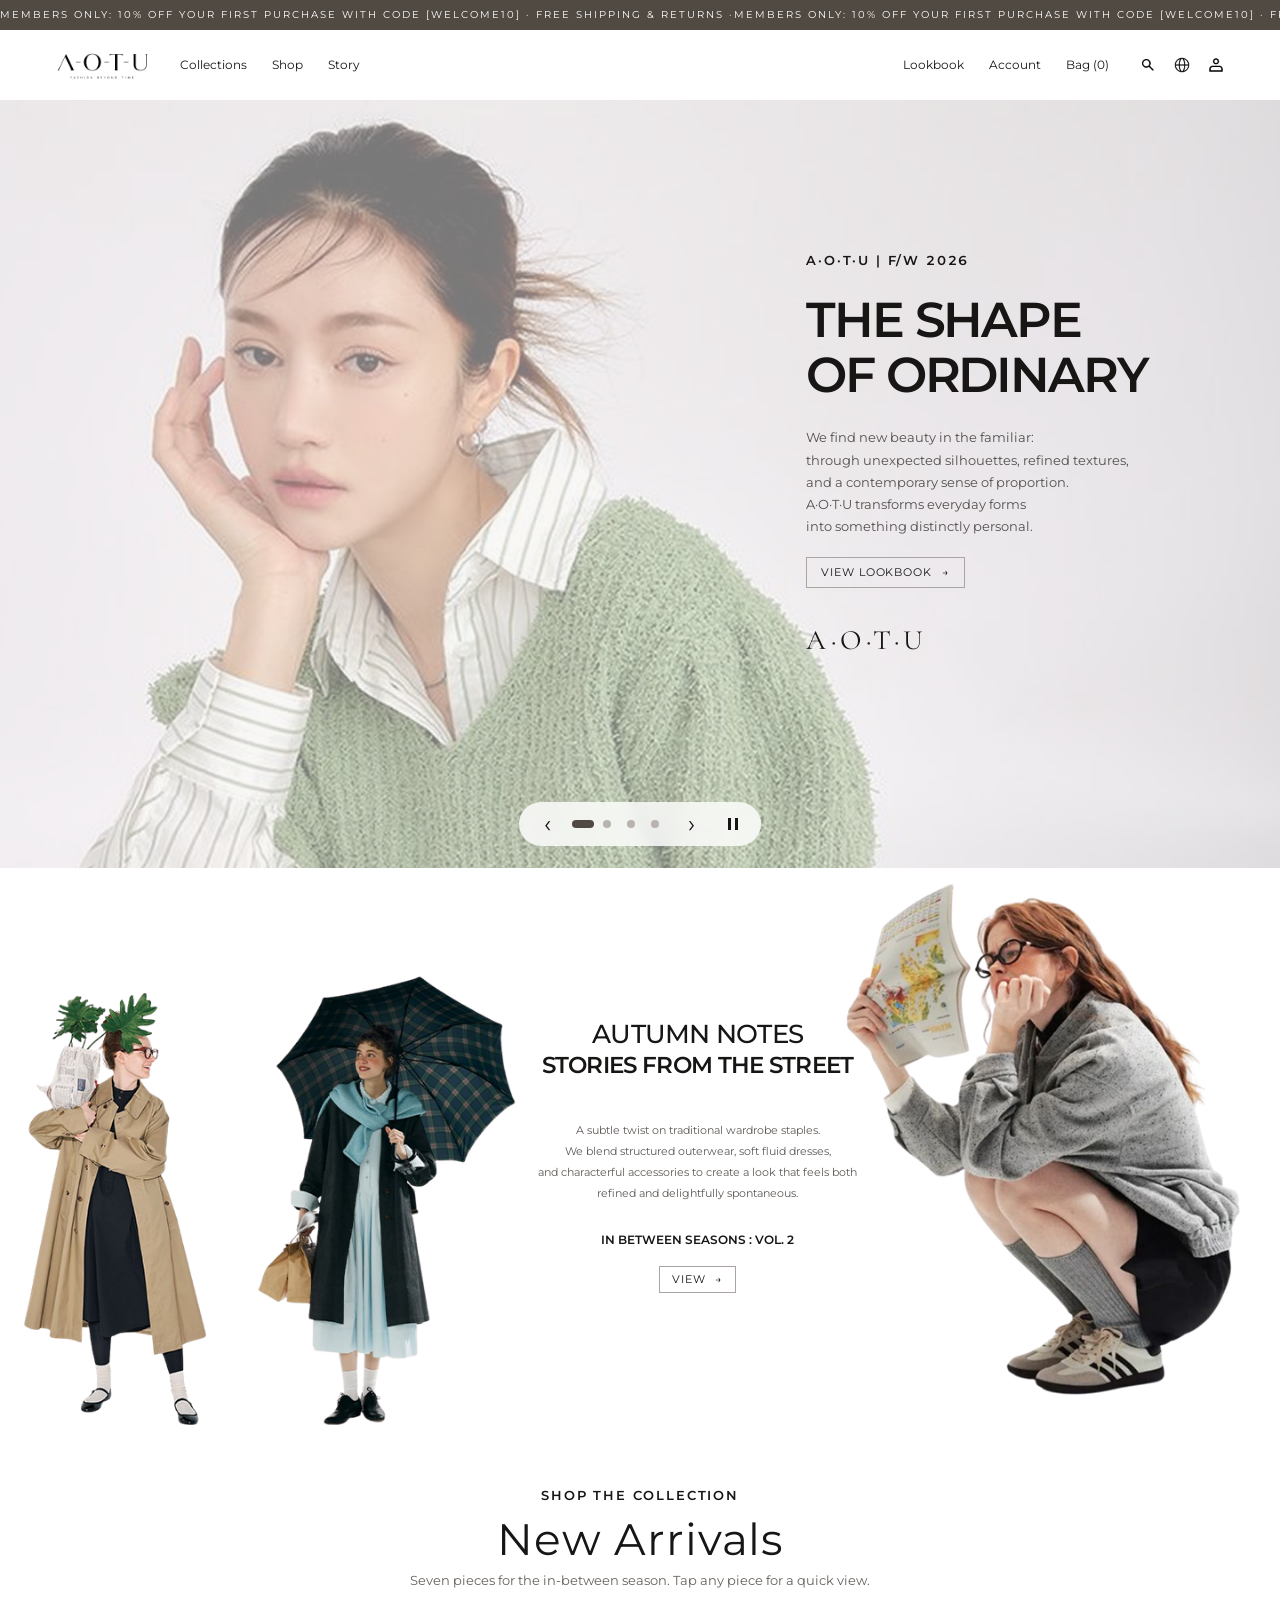
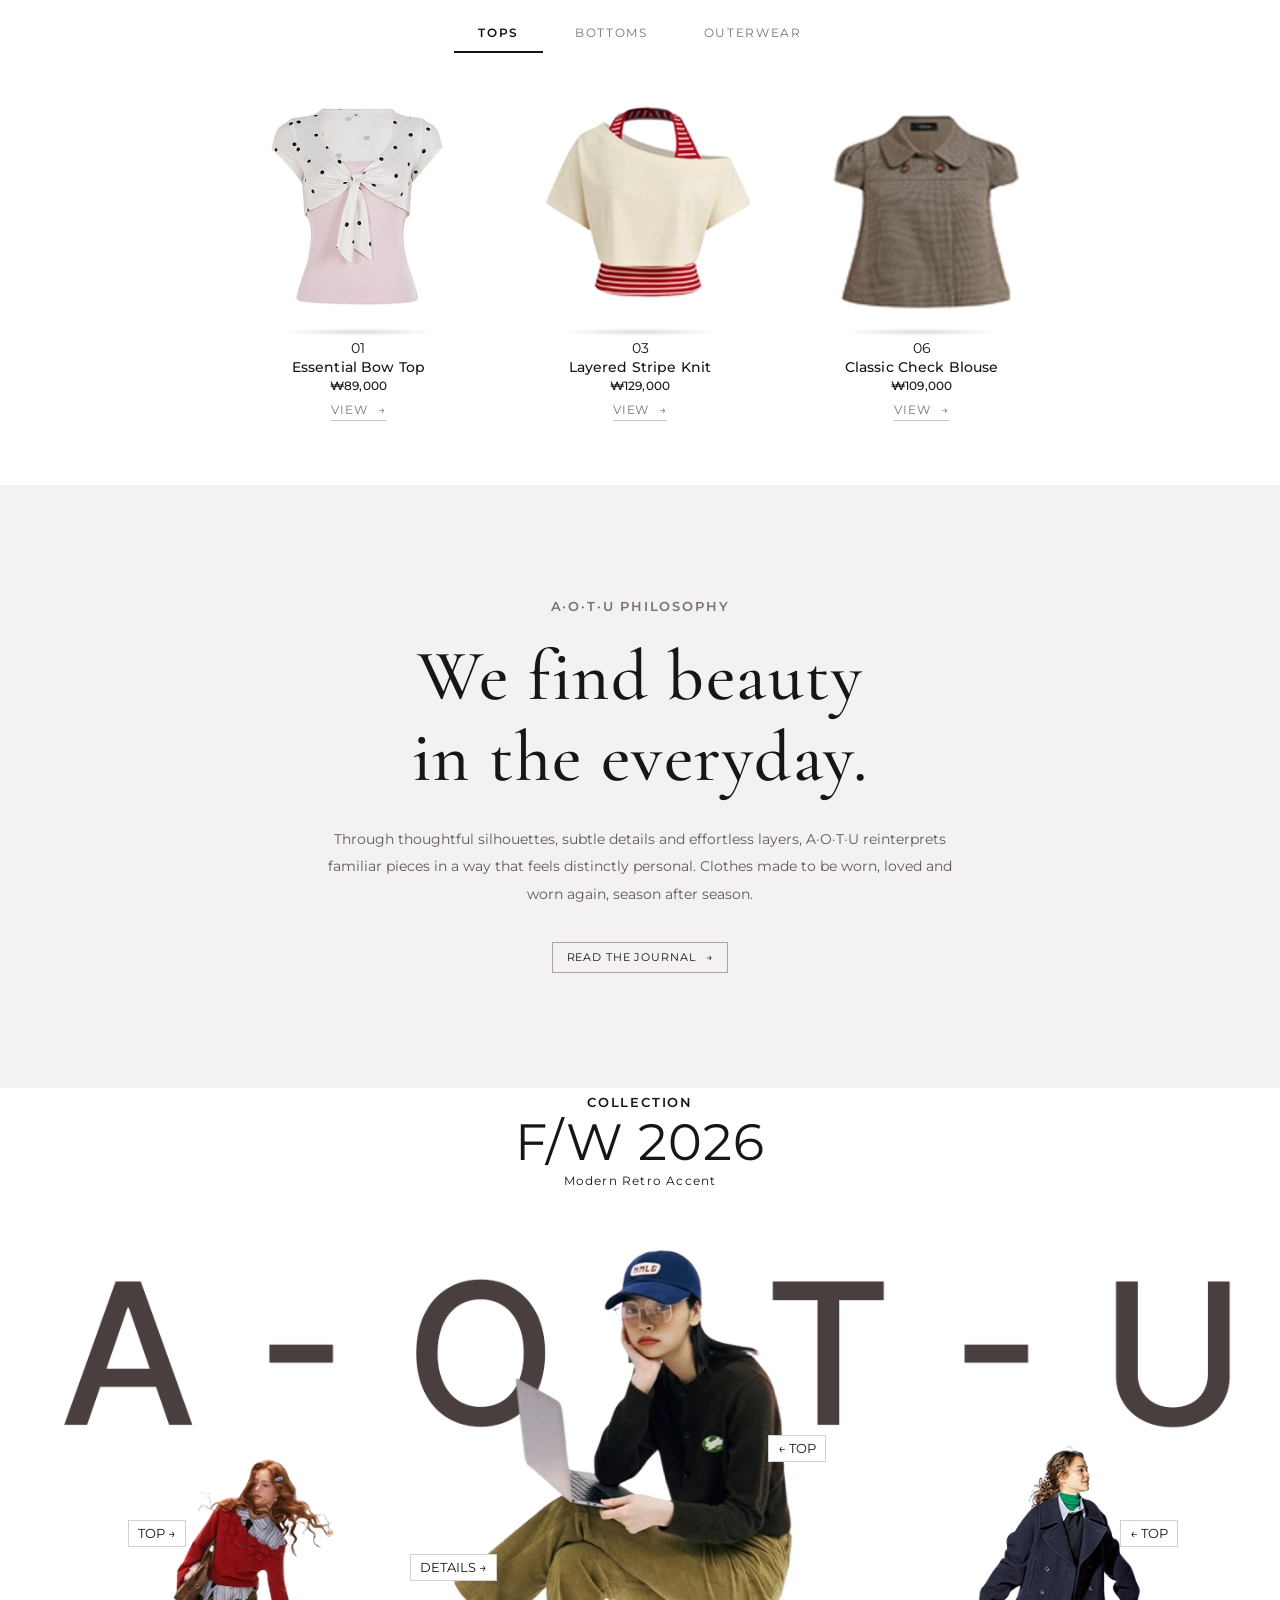
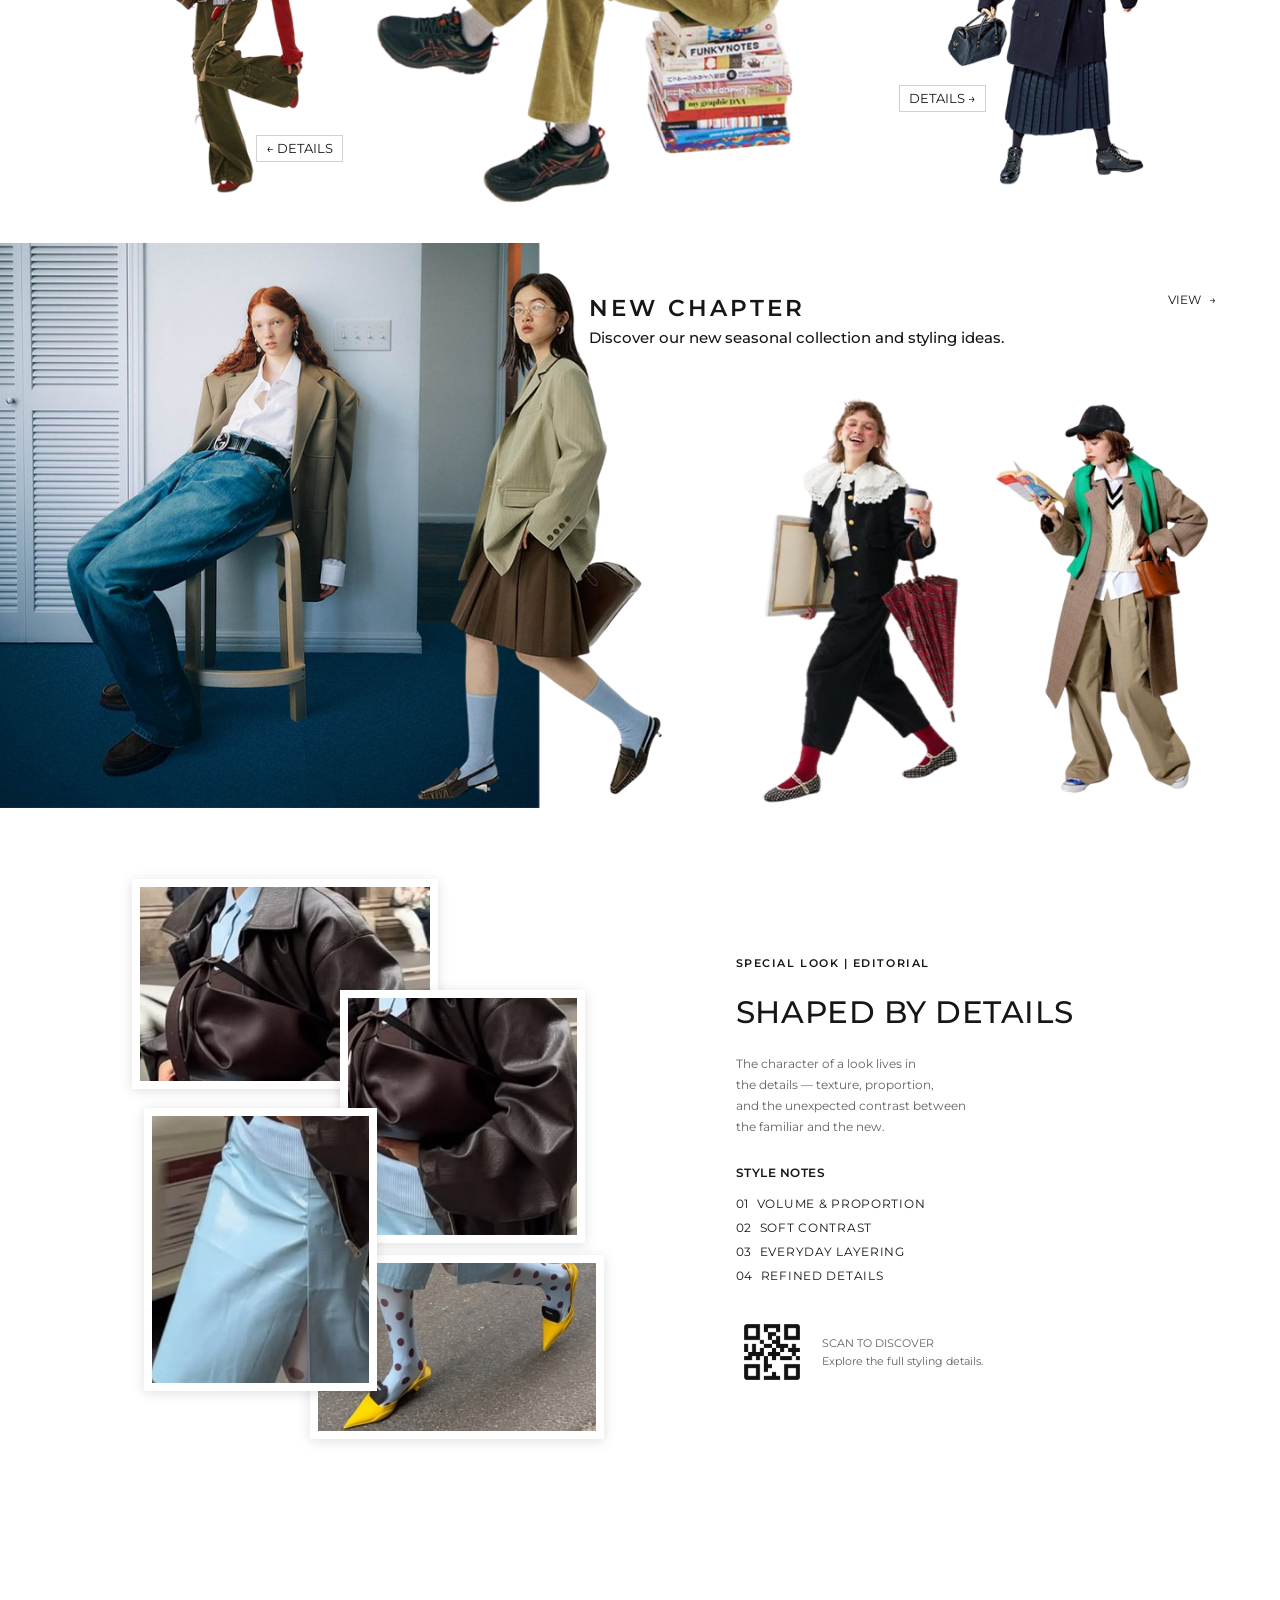
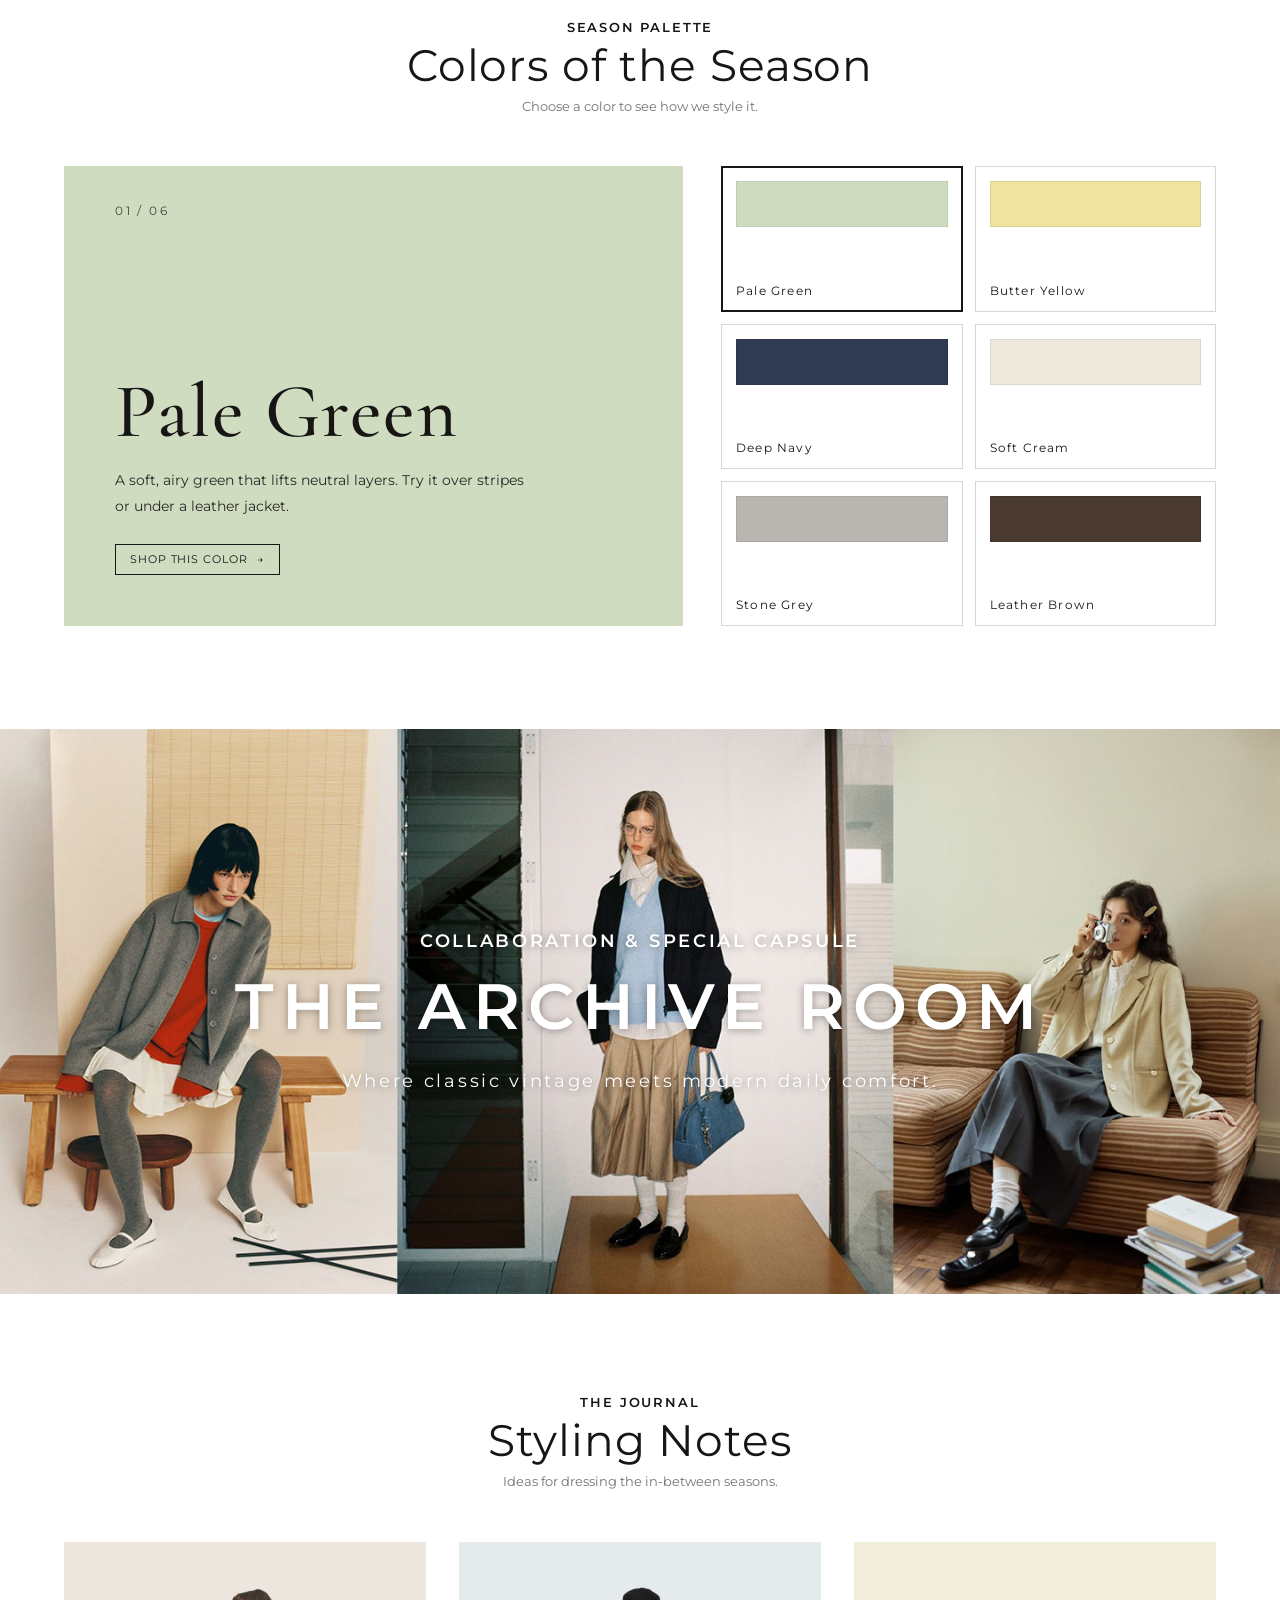
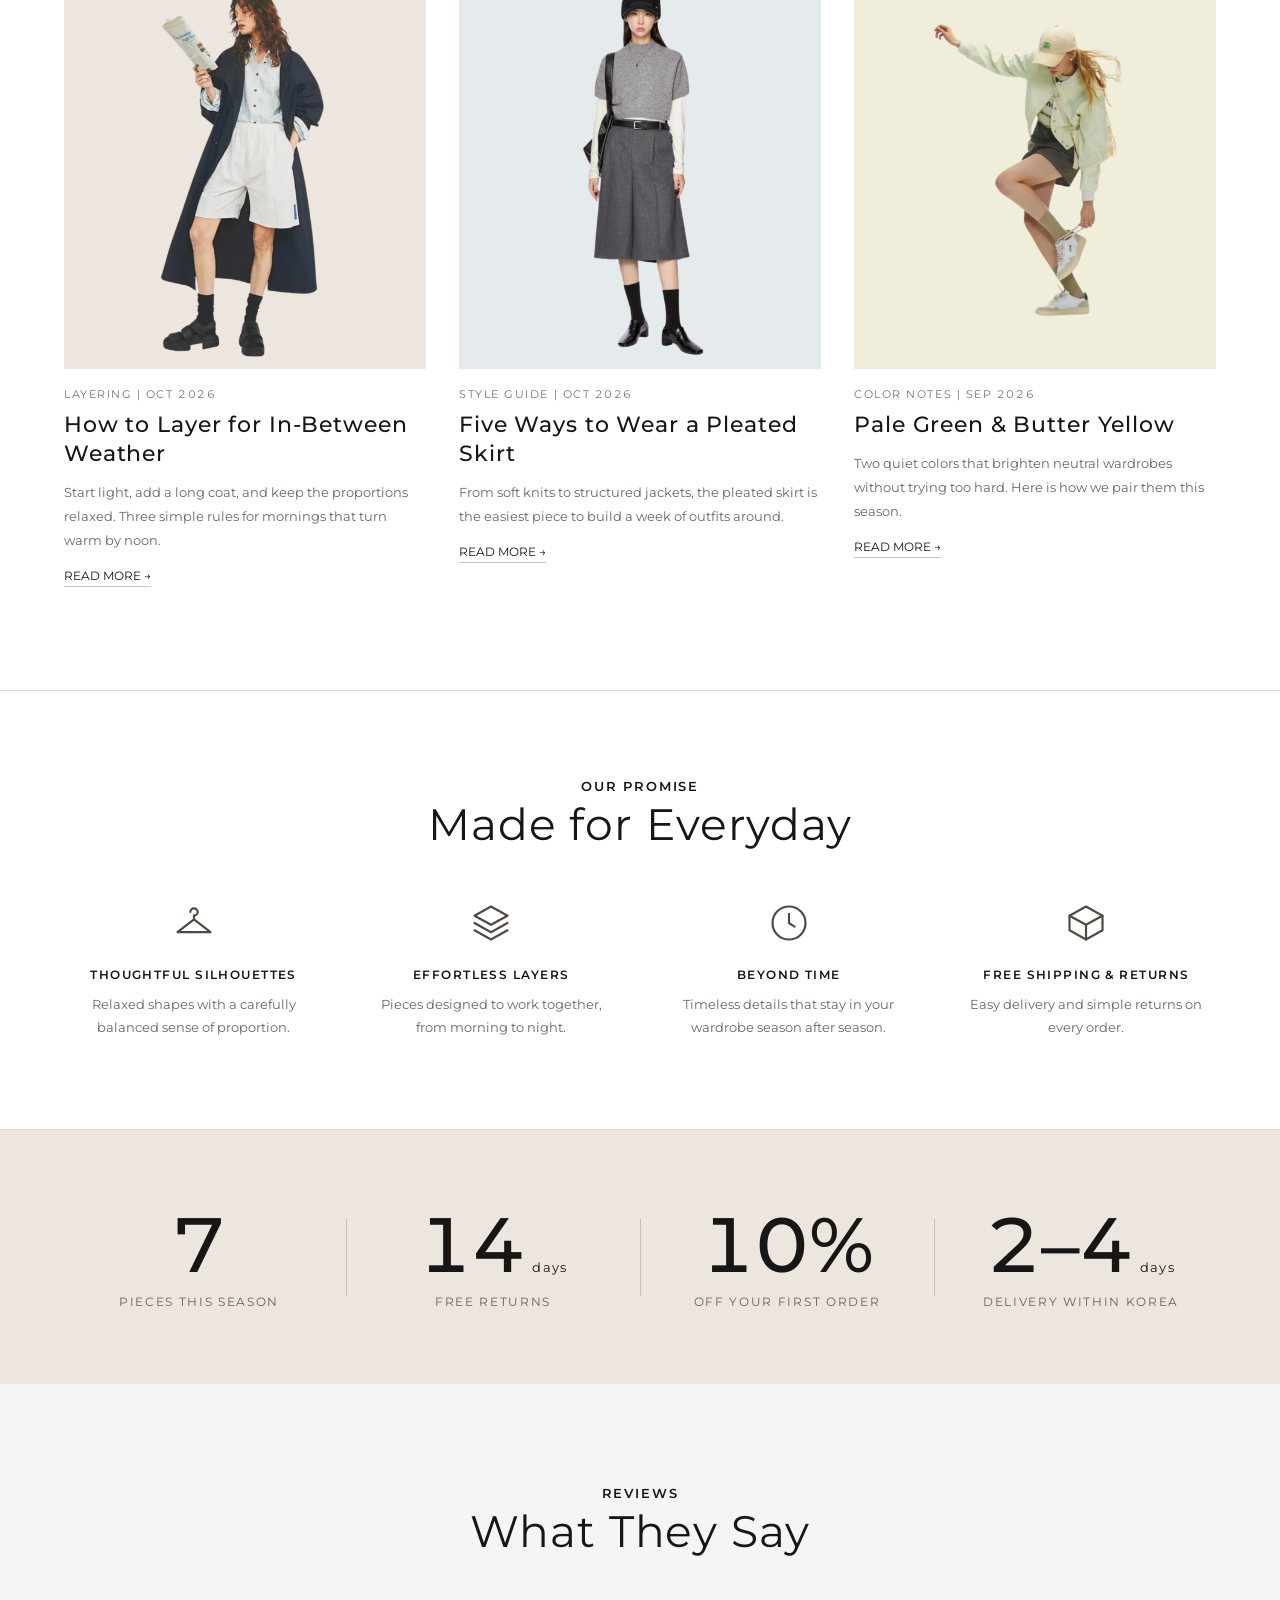
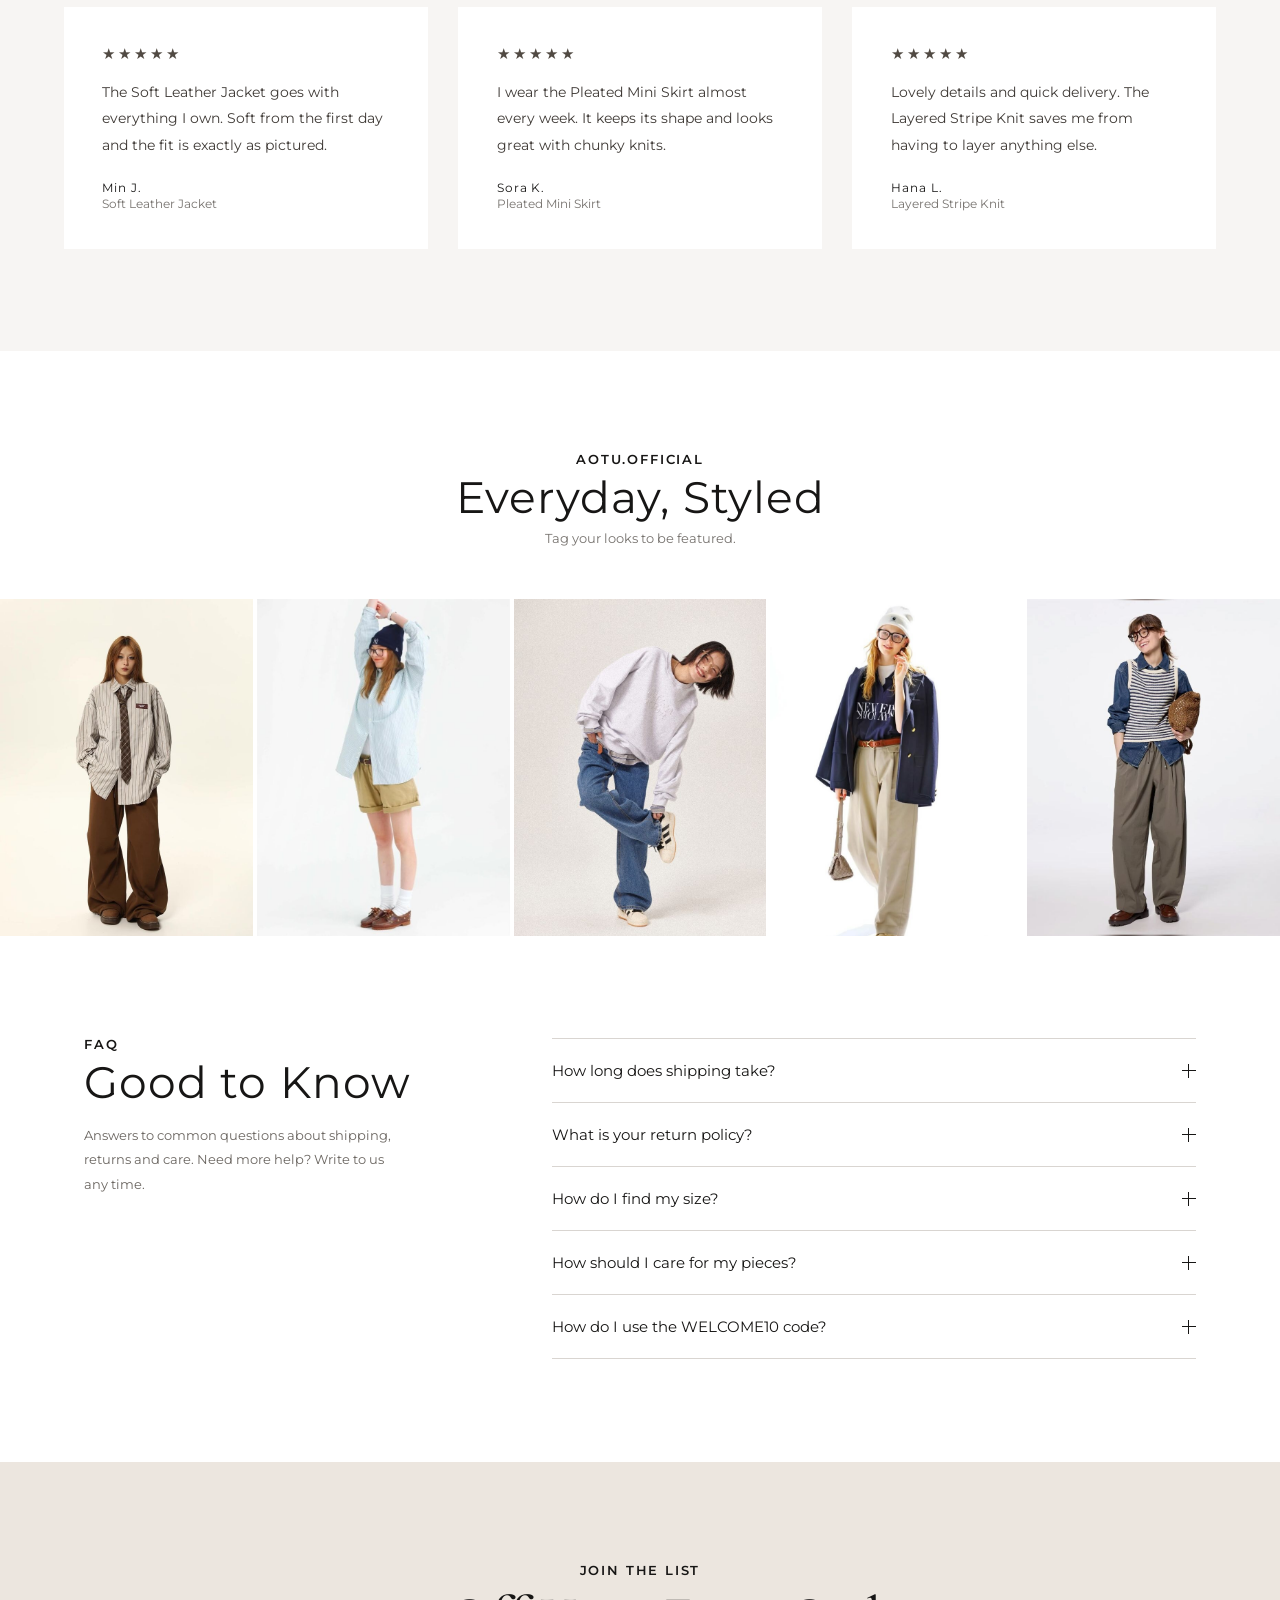
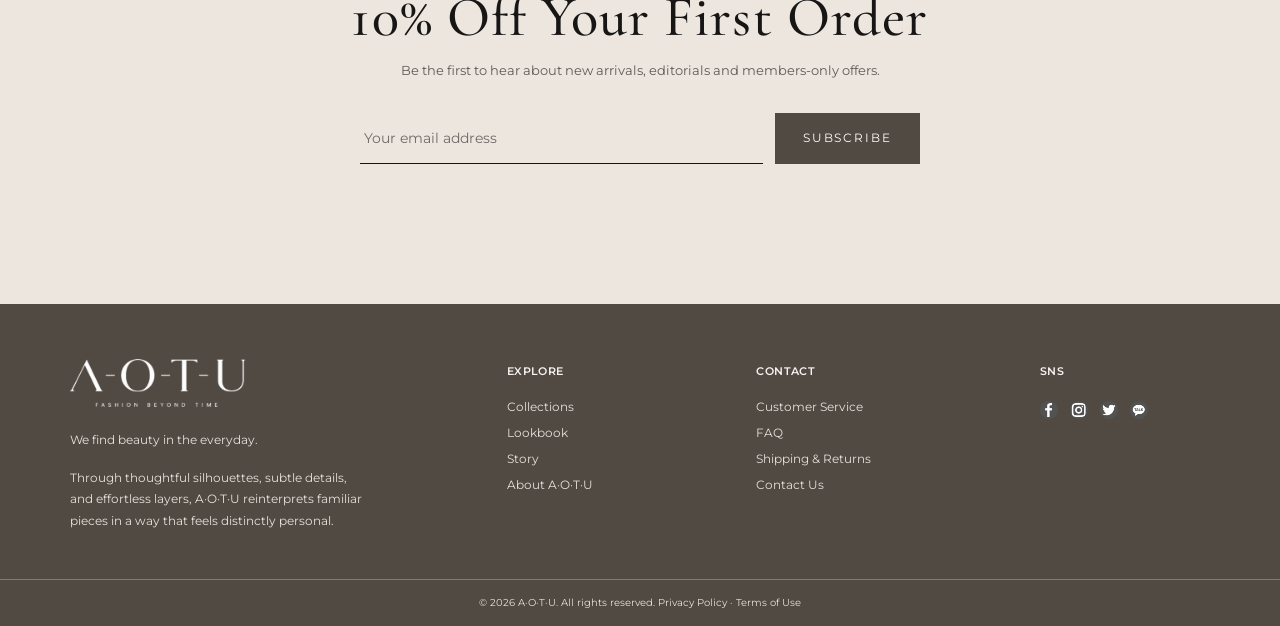
<file: index.html>
<!doctype html>
<html lang="en">
<head>
  <meta charset="utf-8">
  <meta name="viewport" content="width=device-width, initial-scale=1">
  <meta name="theme-color" content="#514a43">
  <meta name="description" content="A·O·T·U F/W 2026 — The Shape of Ordinary. Explore the new seasonal collection, styling ideas and editorial looks.">
  <meta property="og:title" content="A·O·T·U — F/W 2026">
  <meta property="og:description" content="The Shape of Ordinary. Explore the F/W 2026 collection.">
  <meta property="og:image" content="images/hero/hero-01.png">
  <meta property="og:type" content="website">
  <meta name="color-scheme" content="light">
  <title>A·O·T·U — F/W 2026</title>
  <link rel="icon" type="image/svg+xml" href="images/favicon.svg">
  <link rel="preconnect" href="https://fonts.googleapis.com">
  <link rel="preconnect" href="https://fonts.gstatic.com" crossorigin>
  <link href="https://fonts.googleapis.com/css2?family=Cormorant+Garamond:wght@400;500;600&family=Montserrat:wght@300;400;500;600;700&display=swap" rel="stylesheet">
  <link rel="stylesheet" href="css/reset.css">
  <link rel="stylesheet" href="css/style.css">
  <script>document.documentElement.className += ' js';</script>
</head>
<body>
  <div class="scroll-progress" id="scrollProgress" aria-hidden="true"></div>
  <a class="skip-link" href="#top">Skip to content</a>

  <!-- 상단 프로모션 띠 -->
  <div class="announcement" aria-label="Promotion announcement">
    <div class="announcement-track">
      <span>MEMBERS ONLY: 10% OFF YOUR FIRST PURCHASE WITH CODE [WELCOME10] · FREE SHIPPING &amp; RETURNS · </span>
      <span aria-hidden="true">MEMBERS ONLY: 10% OFF YOUR FIRST PURCHASE WITH CODE [WELCOME10] · FREE SHIPPING &amp; RETURNS · </span>
      <span aria-hidden="true">MEMBERS ONLY: 10% OFF YOUR FIRST PURCHASE WITH CODE [WELCOME10] · FREE SHIPPING &amp; RETURNS · </span>
    </div>
  </div>

  <!-- 헤더: PC = 서브메뉴(드롭다운) / Mobile = 슬라이드 메뉴(드로어) -->
  <header class="site-header" id="siteHeader">
    <button class="menu-btn" id="menuBtn" type="button" aria-label="Open menu" aria-expanded="false" aria-controls="drawer">
      <span></span><span></span><span></span>
    </button>

    <a class="brand" href="#top" aria-label="A-O-T-U home">
      <img src="images/header/logo.png" alt="A-O-T-U" width="468" height="156">
    </a>

    <nav class="main-nav" aria-label="Main navigation">
      <ul class="nav-list">
        <li class="has-sub">
          <a href="#collection" aria-haspopup="true" aria-expanded="false">Collections</a>
          <ul class="submenu">
            <li><a href="#collection">F/W 2026</a></li>
            <li><a href="#collection">Modern Retro Accent</a></li>
            <li><a href="#archive">The Archive Room</a></li>
          </ul>
        </li>
        <li class="has-sub">
          <a href="#shop" aria-haspopup="true" aria-expanded="false">Shop</a>
          <ul class="submenu">
            <li><a href="#shop" data-tab="tops">Tops</a></li>
            <li><a href="#shop" data-tab="bottoms">Bottoms</a></li>
            <li><a href="#shop" data-tab="outerwear">Outerwear</a></li>
          </ul>
        </li>
        <li class="has-sub">
          <a href="#story" aria-haspopup="true" aria-expanded="false">Story</a>
          <ul class="submenu">
            <li><a href="#story">Stories from the Street</a></li>
            <li><a href="#chapter">New Chapter</a></li>
            <li><a href="#details">Shaped by Details</a></li>
            <li><a href="#palette">Season Palette</a></li>
            <li><a href="#journal">The Journal</a></li>
          </ul>
        </li>
      </ul>
    </nav>

    <nav class="secondary-nav" aria-label="Shop navigation">
      <a href="#collection">Lookbook</a>
      <a href="#footer">Account</a>
      <a href="#shop" class="bag-link">Bag (<span id="bagCount">0</span>)</a>
    </nav>

    <div class="header-icons">
      <a href="#shop" aria-label="Search"><img src="images/header/icon-search.png" alt="" width="24" height="24"></a>
      <a href="#footer" aria-label="Choose language"><img src="images/header/icon-language.png" alt="" width="24" height="24"></a>
      <a href="#footer" aria-label="Account"><img src="images/header/icon-account.png" alt="" width="24" height="24"></a>
    </div>
  </header>

  <!-- 모바일 슬라이드 메뉴 -->
  <div class="drawer-overlay" id="drawerOverlay" hidden></div>
  <nav class="drawer" id="drawer" aria-label="Mobile navigation" aria-hidden="true">
    <div class="drawer-head">
      <span class="drawer-title">MENU</span>
      <button class="drawer-close" id="drawerClose" type="button" aria-label="Close menu">&times;</button>
    </div>
    <ul class="drawer-list">
      <li>
        <button class="drawer-toggle" type="button" aria-expanded="false" aria-controls="sub-collections">Collections <span class="plus" aria-hidden="true"></span></button>
        <ul class="drawer-sub" id="sub-collections">
          <li><a href="#collection">F/W 2026</a></li>
          <li><a href="#collection">Modern Retro Accent</a></li>
          <li><a href="#archive">The Archive Room</a></li>
        </ul>
      </li>
      <li>
        <button class="drawer-toggle" type="button" aria-expanded="false" aria-controls="sub-shop">Shop <span class="plus" aria-hidden="true"></span></button>
        <ul class="drawer-sub" id="sub-shop">
          <li><a href="#shop" data-tab="tops">Tops</a></li>
          <li><a href="#shop" data-tab="bottoms">Bottoms</a></li>
          <li><a href="#shop" data-tab="outerwear">Outerwear</a></li>
        </ul>
      </li>
      <li>
        <button class="drawer-toggle" type="button" aria-expanded="false" aria-controls="sub-story">Story <span class="plus" aria-hidden="true"></span></button>
        <ul class="drawer-sub" id="sub-story">
          <li><a href="#story">Stories from the Street</a></li>
          <li><a href="#chapter">New Chapter</a></li>
          <li><a href="#details">Shaped by Details</a></li>
          <li><a href="#palette">Season Palette</a></li>
          <li><a href="#journal">The Journal</a></li>
        </ul>
      </li>
      <li><a class="drawer-link" href="#collection">Lookbook</a></li>
      <li><a class="drawer-link" href="#footer">Account &amp; Contact</a></li>
    </ul>
  </nav>

  <main id="top">
    <!-- 메인 비주얼 슬라이더: 자동 전환 + 수동(버튼·점·스와이프·키보드) -->
    <section class="hero-slider" id="hero" aria-roledescription="carousel" aria-label="A-O-T-U F/W 2026 campaign">
      <div class="slides" id="slides">
        <article class="slide is-active" role="group" aria-roledescription="slide" aria-label="1 of 4">
          <div class="slide-media">
            <img class="hero-photo" src="images/hero/hero-01.png" alt="Model wearing a soft green knit over a striped shirt" width="1440" height="868" fetchpriority="high">
          </div>
          <div class="slide-copy">
            <p class="eyebrow">A·O·T·U | F/W 2026</p>
            <h1>THE SHAPE<br>OF ORDINARY</h1>
            <p class="slide-description">We find new beauty in the familiar: <br>through unexpected silhouettes, refined textures, <br>and a contemporary sense of proportion. <br>A·O·T·U transforms everyday forms <br>into something distinctly personal.</p>
            <a class="text-link" href="#collection">VIEW LOOKBOOK <span>→</span></a>
            <p class="hero-signature">A·O·T·U</p>
          </div>
        </article>

        <article class="slide slide--looks tone-1" role="group" aria-roledescription="slide" aria-label="2 of 4">
          <div class="slide-media">
            <img src="images/hero/look-01.webp" alt="Model in a boxy jacket over a navy pleated skirt with a leather bag" width="700" height="1304">
            <img src="images/hero/look-02.webp" alt="Model in a hooded scarf, jacket and striped tote with wide denim" width="700" height="1304">
          </div>
          <div class="slide-copy">
            <p class="eyebrow">LOOK 01 | LAYERED BASICS</p>
            <h2>SOFT LAYERS,<br>STRONG LINES</h2>
            <p class="slide-description">Boxy jackets, pleated skirts and wide denim, <br>layered up for the in-between weather.</p>
            <a class="text-link" href="#shop" data-tab="outerwear">SHOP OUTERWEAR <span>→</span></a>
          </div>
        </article>

        <article class="slide slide--looks tone-2" role="group" aria-roledescription="slide" aria-label="3 of 4">
          <div class="slide-media">
            <img src="images/hero/look-03.webp" alt="Model in a grey knit vest with a pleated midi skirt and black cap" width="700" height="1304">
            <img src="images/hero/look-04.webp" alt="Model in a long navy coat with white shorts, reading a newspaper" width="700" height="1304">
          </div>
          <div class="slide-copy">
            <p class="eyebrow">LOOK 02 | EVERYDAY TAILORING</p>
            <h2>QUIET<br>PROPORTIONS</h2>
            <p class="slide-description">Long coats, relaxed shorts and a pleated midi: <br>simple shapes with a little extra volume.</p>
            <a class="text-link" href="#shop" data-tab="bottoms">SHOP BOTTOMS <span>→</span></a>
          </div>
        </article>

        <article class="slide slide--looks tone-3" role="group" aria-roledescription="slide" aria-label="4 of 4">
          <div class="slide-media">
            <img src="images/hero/look-05.webp" alt="Model in a pale green jacket and cap, stepping lightly" width="700" height="1304">
            <img src="images/hero/look-06.webp" alt="Model in a straw hat, cream cardigan and a long yellow skirt" width="700" height="1304">
          </div>
          <div class="slide-copy">
            <p class="eyebrow">LOOK 03 | SOFT COLOR</p>
            <h2>A TOUCH<br>OF COLOR</h2>
            <p class="slide-description">Pale green and butter yellow bring <br>a light, easy mood to the new season.</p>
            <a class="text-link" href="#shop" data-tab="tops">SHOP TOPS <span>→</span></a>
          </div>
        </article>
      </div>

      <div class="slider-controls">
        <button class="slider-btn slider-prev" id="prevSlide" type="button" aria-label="Previous slide"><span aria-hidden="true">&#8249;</span></button>
        <div class="slider-dots" id="sliderDots" role="group" aria-label="Choose slide"></div>
        <button class="slider-btn slider-next" id="nextSlide" type="button" aria-label="Next slide"><span aria-hidden="true">&#8250;</span></button>
        <button class="slider-btn slider-toggle" id="toggleSlide" type="button" aria-label="Pause slideshow"><span class="icon-pause" aria-hidden="true"></span></button>
      </div>
    </section>

    <!-- 스트리트 스토리 -->
    <section class="street-story" id="story" aria-label="Autumn street style">
      <img class="street-image" src="images/story/street-story.png" alt="Three autumn street-style looks" width="1440" height="636" loading="lazy" decoding="async">
      <div class="street-caption">
        <p class="eyebrow">AUTUMN NOTES</p>
        <h2>STORIES FROM THE STREET</h2>
        <p>A subtle twist on traditional wardrobe staples.<br> We blend structured outerwear, soft fluid dresses, <br> and characterful accessories to create a look that feels both refined and delightfully spontaneous. </p>
        <p class="season-note">IN BETWEEN SEASONS : VOL. 2</p>
        <a class="mini-link" href="#collection">VIEW <span>→</span></a>
      </div>
    </section>

    <!-- 쇼핑: 탭으로 카테고리 전환 -->
    <section class="shop-section" id="shop" aria-label="Shop the collection">
      <div class="shop-head">
        <p class="eyebrow">SHOP THE COLLECTION</p>
        <h2 class="shop-title">New Arrivals</h2>
        <p class="shop-sub">Seven pieces for the in-between season. Tap any piece for a quick view.</p>
        <div class="tabs" role="tablist" aria-label="Product categories">
          <button class="tab is-active" id="tab-tops" type="button" role="tab" aria-selected="true" aria-controls="panel-tops" data-tab="tops">TOPS</button>
          <button class="tab" id="tab-bottoms" type="button" role="tab" aria-selected="false" aria-controls="panel-bottoms" tabindex="-1" data-tab="bottoms">BOTTOMS</button>
          <button class="tab" id="tab-outerwear" type="button" role="tab" aria-selected="false" aria-controls="panel-outerwear" tabindex="-1" data-tab="outerwear">OUTERWEAR</button>
        </div>
      </div>

      <div class="tab-panel is-active" id="panel-tops" role="tabpanel" aria-labelledby="tab-tops" tabindex="0">
        <div class="product-grid">
          <article class="product-card" data-name="Essential Bow Top" data-price="89000" data-image="images/products/product-01.png" data-desc="A clean everyday top finished with a small bow. Easy to layer under jackets and knits.">
            <button class="product-image" type="button" aria-label="Quick view: Essential Bow Top"><img src="images/products/product-01.png" alt="Essential Bow Top" width="282" height="250" loading="lazy" decoding="async"></button>
            <span class="product-number">01</span><h3>Essential Bow Top</h3><p class="price">₩89,000</p>
            <button class="view" type="button">VIEW <span>→</span></button>
          </article>
          <article class="product-card" data-name="Layered Stripe Knit" data-price="129000" data-image="images/products/product-03.png" data-desc="A knit with a striped-shirt layered look, so one piece gives you two. Soft, light and easy to wear.">
            <button class="product-image" type="button" aria-label="Quick view: Layered Stripe Knit"><img src="images/products/product-03.png" alt="Layered Stripe Knit" width="282" height="250" loading="lazy" decoding="async"></button>
            <span class="product-number">03</span><h3>Layered Stripe Knit</h3><p class="price">₩129,000</p>
            <button class="view" type="button">VIEW <span>→</span></button>
          </article>
          <article class="product-card" data-name="Classic Check Blouse" data-price="109000" data-image="images/products/product-06.png" data-desc="A classic check blouse with a relaxed fit. Wear it open as a layer or buttoned up on its own.">
            <button class="product-image" type="button" aria-label="Quick view: Classic Check Blouse"><img src="images/products/product-06.png" alt="Classic Check Blouse" width="226" height="250" loading="lazy" decoding="async"></button>
            <span class="product-number">06</span><h3>Classic Check Blouse</h3><p class="price">₩109,000</p>
            <button class="view" type="button">VIEW <span>→</span></button>
          </article>
        </div>
      </div>

      <div class="tab-panel" id="panel-bottoms" role="tabpanel" aria-labelledby="tab-bottoms" tabindex="0" hidden>
        <div class="product-grid">
          <article class="product-card" data-name="Polka Dot Shorts" data-price="99000" data-image="images/products/product-02.png" data-desc="Relaxed shorts with a playful polka dot print. A light, easy piece for in-between days.">
            <button class="product-image" type="button" aria-label="Quick view: Polka Dot Shorts"><img src="images/products/product-02.png" alt="Polka Dot Shorts" width="282" height="250" loading="lazy" decoding="async"></button>
            <span class="product-number">02</span><h3>Polka Dot Shorts</h3><p class="price">₩99,000</p>
            <button class="view" type="button">VIEW <span>→</span></button>
          </article>
          <article class="product-card" data-name="Pleated Mini Skirt" data-price="119000" data-image="images/products/product-04.png" data-desc="A pleated mini skirt with a neat shape and easy movement. Pairs well with knits and socks.">
            <button class="product-image" type="button" aria-label="Quick view: Pleated Mini Skirt"><img src="images/products/product-04.png" alt="Pleated Mini Skirt" width="282" height="250" loading="lazy" decoding="async"></button>
            <span class="product-number">04</span><h3>Pleated Mini Skirt</h3><p class="price">₩119,000</p>
            <button class="view" type="button">VIEW <span>→</span></button>
          </article>
        </div>
      </div>

      <div class="tab-panel" id="panel-outerwear" role="tabpanel" aria-labelledby="tab-outerwear" tabindex="0" hidden>
        <div class="product-grid">
          <article class="product-card" data-name="Soft Leather Jacket" data-price="249000" data-image="images/products/product-05.png" data-desc="A soft leather jacket with a slightly boxy shape. A statement layer that works every day.">
            <button class="product-image" type="button" aria-label="Quick view: Soft Leather Jacket"><img src="images/products/product-05.png" alt="Soft Leather Jacket" width="282" height="250" loading="lazy" decoding="async"></button>
            <span class="product-number">05</span><h3>Soft Leather Jacket</h3><p class="price">₩249,000</p>
            <button class="view" type="button">VIEW <span>→</span></button>
          </article>
          <article class="product-card" data-name="Everyday Collar Jacket" data-price="189000" data-image="images/products/product-07.png" data-desc="A collar jacket cut with room for layering. Light enough for early autumn, sharp enough for any day.">
            <button class="product-image" type="button" aria-label="Quick view: Everyday Collar Jacket"><img src="images/products/product-07.png" alt="Everyday Collar Jacket" width="282" height="250" loading="lazy" decoding="async"></button>
            <span class="product-number">07</span><h3>Everyday Collar Jacket</h3><p class="price">₩189,000</p>
            <button class="view" type="button">VIEW <span>→</span></button>
          </article>
        </div>
      </div>
    </section>

    <!-- 브랜드 스테이트먼트 -->
    <section class="statement" id="statement" aria-label="Brand philosophy">
      <p class="eyebrow">A·O·T·U PHILOSOPHY</p>
      <h2>We find beauty<br>in the everyday.</h2>
      <p class="lead">Through thoughtful silhouettes, subtle details and effortless layers, A·O·T·U reinterprets familiar pieces in a way that feels distinctly personal. Clothes made to be worn, loved and worn again, season after season.</p>
      <a class="text-link" href="#journal">READ THE JOURNAL <span>→</span></a>
    </section>

    <!-- 컬렉션 -->
    <section class="collection" id="collection">
      <div class="collection-heading"><p class="eyebrow">COLLECTION</p><h2>F/W 2026</h2><p>Modern Retro Accent</p></div>
      <div class="collection-art">
        <img src="images/collection/collection.png" alt="A-O-T-U collection with three styled models" width="1440" height="636" loading="lazy" decoding="async">
        <a class="art-link pos-1" href="#shop">TOP →</a>
        <a class="art-link pos-2" href="#shop">← DETAILS</a>
        <a class="art-link pos-3" href="#shop">DETAILS →</a>
        <a class="art-link pos-4" href="#shop">← TOP</a>
        <a class="art-link pos-5" href="#shop">← TOP</a>
        <a class="art-link pos-6" href="#shop">DETAILS →</a>
      </div>
    </section>

    <!-- NEW CHAPTER -->
    <section class="new-chapter" id="chapter">
      <img src="images/chapter/new-chapter.png" alt="New chapter editorial with seasonal outfits" width="1440" height="636" loading="lazy" decoding="async">
      <div class="chapter-copy">
        <p class="eyebrow">NEW CHAPTER</p>
        <h2>Discover our new seasonal collection and styling ideas.</h2>
      </div>
      <a class="chapter-view" href="#shop">VIEW <span>→</span></a>
    </section>

    <!-- 디테일 에디토리얼 -->
    <section class="details-section" id="details" aria-label="Special look editorial">
      <div class="detail-collage">
        <img class="detail-photo photo-one" src="images/details/detail-01.png" alt="Close-up of a dark leather bag and jacket" width="519" height="348" loading="lazy" decoding="async">
        <img class="detail-photo photo-two" src="images/details/detail-02.png" alt="Close-up of leather and styling details" width="381" height="393" loading="lazy" decoding="async">
        <img class="detail-photo photo-three" src="images/details/detail-03.png" alt="Light blue skirt styling detail" width="338" height="416" loading="lazy" decoding="async">
        <img class="detail-photo photo-four" src="images/details/detail-04.png" alt="Yellow shoes and patterned socks" width="521" height="315" loading="lazy" decoding="async">
      </div>
      <div class="details-copy">
        <p class="eyebrow">SPECIAL LOOK | EDITORIAL</p>
        <h2>SHAPED BY DETAILS</h2>
        <p class="detail-description">The character of a look lives in <br>the details — texture, proportion, <br>and the unexpected contrast between <br>the familiar and the new.</p>
        <h3>STYLE NOTES</h3>
        <ul>
          <li>01&nbsp; VOLUME &amp; PROPORTION</li>
          <li>02&nbsp; SOFT CONTRAST</li>
          <li>03&nbsp; EVERYDAY LAYERING</li>
          <li>04&nbsp; REFINED DETAILS</li>
        </ul>
        <a class="qr-link" href="#shop" aria-label="Discover styling details"><img src="images/details/qr-code.png" alt="QR code" width="110" height="110" loading="lazy" decoding="async"><span>SCAN TO DISCOVER<br>Explore the full styling details.</span></a>
      </div>
    </section>

    <!-- 시즌 팔레트 (신규 섹션) -->
    <section class="palette" id="palette" aria-label="Season palette">
      <div class="section-head">
        <p class="eyebrow">SEASON PALETTE</p>
        <h2>Colors of the Season</h2>
        <p>Choose a color to see how we style it.</p>
      </div>
      <div class="palette-wrap">
        <div class="palette-preview" id="palettePreview" style="--c:#cfdcc0" data-ink="dark">
          <p class="palette-count" id="paletteCount">01 / 06</p>
          <h3 class="palette-name" id="paletteName">Pale Green</h3>
          <p class="palette-note" id="paletteNote" aria-live="polite">A soft, airy green that lifts neutral layers. Try it over stripes or under a leather jacket.</p>
          <a class="text-link" id="paletteLink" href="#shop" data-tab="tops">SHOP THIS COLOR <span>→</span></a>
        </div>
        <ul class="palette-list" aria-label="Season colors">
          <li><button class="swatch is-active" type="button" aria-pressed="true" style="--c:#cfdcc0" data-ink="dark" data-name="Pale Green" data-note="A soft, airy green that lifts neutral layers. Try it over stripes or under a leather jacket." data-tab="tops"><span class="chip"></span><span class="swatch-name">Pale Green</span></button></li>
          <li><button class="swatch" type="button" aria-pressed="false" style="--c:#f0e3a0" data-ink="dark" data-name="Butter Yellow" data-note="Warm and quietly bright. Pair it with cream knits or a long pleated skirt." data-tab="tops"><span class="chip"></span><span class="swatch-name">Butter Yellow</span></button></li>
          <li><button class="swatch" type="button" aria-pressed="false" style="--c:#2f3b52" data-ink="light" data-name="Deep Navy" data-note="The anchor of the season. Long coats and pleated skirts in deep navy keep every look grounded." data-tab="outerwear"><span class="chip"></span><span class="swatch-name">Deep Navy</span></button></li>
          <li><button class="swatch" type="button" aria-pressed="false" style="--c:#efe8dc" data-ink="dark" data-name="Soft Cream" data-note="An easy base for layering. Cream cardigans soften sharp tailoring and bold colors." data-tab="tops"><span class="chip"></span><span class="swatch-name">Soft Cream</span></button></li>
          <li><button class="swatch" type="button" aria-pressed="false" style="--c:#b9b5b0" data-ink="dark" data-name="Stone Grey" data-note="Calm, relaxed and endlessly wearable. Wide trousers and knit vests in stone grey." data-tab="bottoms"><span class="chip"></span><span class="swatch-name">Stone Grey</span></button></li>
          <li><button class="swatch" type="button" aria-pressed="false" style="--c:#4a3a30" data-ink="light" data-name="Leather Brown" data-note="Rich texture for the colder days. Our soft leather jackets age beautifully with wear." data-tab="outerwear"><span class="chip"></span><span class="swatch-name">Leather Brown</span></button></li>
        </ul>
      </div>
    </section>

    <!-- 아카이브 배너 -->
    <section class="archive-banner" id="archive">
      <img src="images/archive/archive-room.png" alt="The Archive Room, a vintage-inspired collaboration" width="1440" height="636" loading="lazy" decoding="async">
      <div class="archive-copy">
        <p>COLLABORATION &amp; SPECIAL CAPSULE</p>
        <h2>THE ARCHIVE ROOM</h2>
        <span>Where classic vintage meets modern daily comfort.</span>
      </div>
    </section>

    <!-- 저널 -->
    <section class="journal" id="journal" aria-label="Style journal">
      <div class="section-head">
        <p class="eyebrow">THE JOURNAL</p>
        <h2>Styling Notes</h2>
        <p>Ideas for dressing the in-between seasons.</p>
      </div>
      <div class="journal-grid">
        <article class="journal-card">
          <div class="journal-media tone-1"><img src="images/hero/look-04.webp" alt="Long navy coat worn over a white shirt and shorts" width="700" height="1304" loading="lazy" decoding="async"></div>
          <p class="journal-tag">LAYERING | OCT 2026</p>
          <h3>How to Layer for In-Between Weather</h3>
          <p class="journal-text">Start light, add a long coat, and keep the proportions relaxed. Three simple rules for mornings that turn warm by noon.</p>
          <div class="journal-more" id="jm1" hidden><p>Layer a thin knit under a long coat, then add a light scarf you can pull off by noon. Keep the shapes loose, so each piece moves freely when the temperature shifts.</p></div>
          <button class="journal-link" type="button" aria-expanded="false" aria-controls="jm1">READ MORE <span aria-hidden="true">→</span></button>
        </article>
        <article class="journal-card">
          <div class="journal-media tone-2"><img src="images/hero/look-03.webp" alt="Grey knit vest with a pleated midi skirt" width="700" height="1304" loading="lazy" decoding="async"></div>
          <p class="journal-tag">STYLE GUIDE | OCT 2026</p>
          <h3>Five Ways to Wear a Pleated Skirt</h3>
          <p class="journal-text">From soft knits to structured jackets, the pleated skirt is the easiest piece to build a week of outfits around.</p>
          <div class="journal-more" id="jm2" hidden><p>Try it with a chunky knit in the morning, a tucked shirt and a structured jacket for the office, and a plain tee with sneakers on the weekend. One skirt, five different moods.</p></div>
          <button class="journal-link" type="button" aria-expanded="false" aria-controls="jm2">READ MORE <span aria-hidden="true">→</span></button>
        </article>
        <article class="journal-card">
          <div class="journal-media tone-3"><img src="images/hero/look-05.webp" alt="Pale green jacket styled with a cap" width="700" height="1304" loading="lazy" decoding="async"></div>
          <p class="journal-tag">COLOR NOTES | SEP 2026</p>
          <h3>Pale Green &amp; Butter Yellow</h3>
          <p class="journal-text">Two quiet colors that brighten neutral wardrobes without trying too hard. Here is how we pair them this season.</p>
          <div class="journal-more" id="jm3" hidden><p>Pale green works best against cream and navy, while butter yellow glows next to grey and brown. Keep one of them as the accent and let everything else stay quiet.</p></div>
          <button class="journal-link" type="button" aria-expanded="false" aria-controls="jm3">READ MORE <span aria-hidden="true">→</span></button>
        </article>
      </div>
    </section>

    <!-- 브랜드 약속 -->
    <section class="values" id="values" aria-label="Our promise">
      <div class="section-head">
        <p class="eyebrow">OUR PROMISE</p>
        <h2>Made for Everyday</h2>
      </div>
      <ul class="values-grid">
        <li>
          <svg viewBox="0 0 24 24" aria-hidden="true"><path d="M12 8a2 2 0 1 0-2-2"/><path d="M12 8v2L3 17h18l-9-7"/></svg>
          <h3>THOUGHTFUL SILHOUETTES</h3>
          <p>Relaxed shapes with a carefully balanced sense of proportion.</p>
        </li>
        <li>
          <svg viewBox="0 0 24 24" aria-hidden="true"><path d="M12 3 3 8l9 5 9-5-9-5z"/><path d="m3 12 9 5 9-5"/><path d="m3 16 9 5 9-5"/></svg>
          <h3>EFFORTLESS LAYERS</h3>
          <p>Pieces designed to work together, from morning to night.</p>
        </li>
        <li>
          <svg viewBox="0 0 24 24" aria-hidden="true"><circle cx="12" cy="12" r="9"/><path d="M12 7v5l3 2"/></svg>
          <h3>BEYOND TIME</h3>
          <p>Timeless details that stay in your wardrobe season after season.</p>
        </li>
        <li>
          <svg viewBox="0 0 24 24" aria-hidden="true"><path d="m3 8 9-5 9 5v8l-9 5-9-5z"/><path d="m3 8 9 5 9-5M12 13v8"/></svg>
          <h3>FREE SHIPPING &amp; RETURNS</h3>
          <p>Easy delivery and simple returns on every order.</p>
        </li>
      </ul>
    </section>

    <!-- 한눈에 보기 (신규 섹션) -->
    <section class="numbers" id="numbers" aria-label="At a glance">
      <ul class="numbers-grid">
        <li><p class="num"><strong data-count="7">7</strong></p><p class="num-label">Pieces this season</p></li>
        <li><p class="num"><strong data-count="14">14</strong><span>days</span></p><p class="num-label">Free returns</p></li>
        <li><p class="num"><strong data-count="10" data-suffix="%">10%</strong></p><p class="num-label">Off your first order</p></li>
        <li><p class="num"><strong data-count="4" data-prefix="2–">2–4</strong><span>days</span></p><p class="num-label">Delivery within Korea</p></li>
      </ul>
    </section>

    <!-- 고객 후기 -->
    <section class="reviews" id="reviews" aria-label="Customer reviews">
      <div class="section-head">
        <p class="eyebrow">REVIEWS</p>
        <h2>What They Say</h2>
      </div>
      <div class="review-grid">
        <figure class="review-card">
          <p class="stars" role="img" aria-label="Rated 5 out of 5">★★★★★</p>
          <blockquote>The Soft Leather Jacket goes with everything I own. Soft from the first day and the fit is exactly as pictured.</blockquote>
          <figcaption><strong>Min J.</strong><span>Soft Leather Jacket</span></figcaption>
        </figure>
        <figure class="review-card">
          <p class="stars" role="img" aria-label="Rated 5 out of 5">★★★★★</p>
          <blockquote>I wear the Pleated Mini Skirt almost every week. It keeps its shape and looks great with chunky knits.</blockquote>
          <figcaption><strong>Sora K.</strong><span>Pleated Mini Skirt</span></figcaption>
        </figure>
        <figure class="review-card">
          <p class="stars" role="img" aria-label="Rated 5 out of 5">★★★★★</p>
          <blockquote>Lovely details and quick delivery. The Layered Stripe Knit saves me from having to layer anything else.</blockquote>
          <figcaption><strong>Hana L.</strong><span>Layered Stripe Knit</span></figcaption>
        </figure>
      </div>
    </section>

    <!-- 갤러리 -->
    <section class="gallery" id="gallery" aria-label="Social gallery">
      <div class="section-head">
        <p class="eyebrow">AOTU.OFFICIAL</p>
        <h2>Everyday, Styled</h2>
        <p>Tag your looks to be featured.</p>
      </div>
      <div class="gallery-grid">
        <figure class="gallery-item"><img src="images/gallery/gallery-01.jpg" alt="Striped shirt with a tie and wide brown trousers" width="736" height="981" loading="lazy" decoding="async"><figcaption>@aotu.official</figcaption></figure>
        <figure class="gallery-item"><img src="images/gallery/gallery-02.jpg" alt="Light blue oversized shirt with khaki shorts and a beanie" width="736" height="915" loading="lazy" decoding="async"><figcaption>@aotu.official</figcaption></figure>
        <figure class="gallery-item"><img src="images/gallery/gallery-03.jpg" alt="Grey sweatshirt with wide-leg jeans and white sneakers" width="736" height="920" loading="lazy" decoding="async"><figcaption>@aotu.official</figcaption></figure>
        <figure class="gallery-item"><img src="images/gallery/gallery-04.jpg" alt="Navy jacket over a graphic top with beige trousers" width="736" height="1071" loading="lazy" decoding="async"><figcaption>@aotu.official</figcaption></figure>
        <figure class="gallery-item"><img src="images/gallery/gallery-05.jpg" alt="Striped knit vest over a denim shirt with grey trousers" width="736" height="981" loading="lazy" decoding="async"><figcaption>@aotu.official</figcaption></figure>
      </div>
    </section>

    <!-- 자주 묻는 질문 -->
    <section class="faq" id="faq" aria-label="Frequently asked questions">
      <div class="faq-intro">
        <p class="eyebrow">FAQ</p>
        <h2>Good to Know</h2>
        <p>Answers to common questions about shipping, returns and care. Need more help? Write to us any time.</p>
      </div>
      <ul class="faq-list">
        <li>
          <button class="faq-q" type="button" aria-expanded="false" aria-controls="faq-a1" id="faq-q1">How long does shipping take? <span class="plus" aria-hidden="true"></span></button>
          <div class="faq-a" id="faq-a1" role="region" aria-labelledby="faq-q1" hidden><p>Orders ship within 1–2 business days. Standard delivery takes 2–4 days within Korea, and shipping is free on every order.</p></div>
        </li>
        <li>
          <button class="faq-q" type="button" aria-expanded="false" aria-controls="faq-a2" id="faq-q2">What is your return policy? <span class="plus" aria-hidden="true"></span></button>
          <div class="faq-a" id="faq-a2" role="region" aria-labelledby="faq-q2" hidden><p>Returns are free within 14 days of delivery for unworn items with their tags attached.</p></div>
        </li>
        <li>
          <button class="faq-q" type="button" aria-expanded="false" aria-controls="faq-a3" id="faq-q3">How do I find my size? <span class="plus" aria-hidden="true"></span></button>
          <div class="faq-a" id="faq-a3" role="region" aria-labelledby="faq-q3" hidden><p>Most pieces are cut with a relaxed fit. If you are between sizes, we suggest choosing your usual size for an easy look, or sizing down for a closer fit.</p></div>
        </li>
        <li>
          <button class="faq-q" type="button" aria-expanded="false" aria-controls="faq-a4" id="faq-q4">How should I care for my pieces? <span class="plus" aria-hidden="true"></span></button>
          <div class="faq-a" id="faq-a4" role="region" aria-labelledby="faq-q4" hidden><p>Check the care label on each item. As a rule, wash knits gently in cool water, dry them flat, and keep leather away from direct heat.</p></div>
        </li>
        <li>
          <button class="faq-q" type="button" aria-expanded="false" aria-controls="faq-a5" id="faq-q5">How do I use the WELCOME10 code? <span class="plus" aria-hidden="true"></span></button>
          <div class="faq-a" id="faq-a5" role="region" aria-labelledby="faq-q5" hidden><p>Enter WELCOME10 at checkout to receive 10% off your first purchase. The code is for members only.</p></div>
        </li>
      </ul>
    </section>

    <!-- 뉴스레터 -->
    <section class="newsletter" id="newsletter" aria-label="Newsletter signup">
      <p class="eyebrow">JOIN THE LIST</p>
      <h2>10% Off Your First Order</h2>
      <p class="newsletter-text">Be the first to hear about new arrivals, editorials and members-only offers.</p>
      <form class="newsletter-form" id="newsletterForm" novalidate>
        <label class="sr-only" for="newsletterEmail">Email address</label>
        <input id="newsletterEmail" name="email" type="email" inputmode="email" autocomplete="email" placeholder="Your email address" aria-describedby="newsletterMsg">
        <button type="submit">SUBSCRIBE</button>
      </form>
      <p class="newsletter-msg" id="newsletterMsg" role="status" aria-live="polite"></p>
    </section>
  </main>

  <footer id="footer" class="site-footer">
    <div class="footer-inner">
      <div class="footer-brand">
        <img src="images/footer/logo-white.png" alt="A-O-T-U Fashion Beyond Time" width="420" height="115" loading="lazy" decoding="async">
        <p>We find beauty in the everyday.</p>
        <p>Through thoughtful silhouettes, subtle details, and effortless layers, A·O·T·U reinterprets familiar pieces in a way that feels distinctly personal.</p>
      </div>
      <div class="footer-links"><h3>EXPLORE</h3><a href="#collection">Collections</a><a href="#collection">Lookbook</a><a href="#story">Story</a><a href="#statement">About A·O·T·U</a></div>
      <div class="footer-links"><h3>CONTACT</h3><a href="#faq">Customer Service</a><a href="#faq">FAQ</a><a href="#faq">Shipping &amp; Returns</a><a href="#newsletter">Contact Us</a></div>
      <div class="footer-social"><h3>SNS</h3>
        <div>
          <a href="#footer" aria-label="Facebook"><img src="images/footer/sns-facebook.png" alt="" width="34" height="34" loading="lazy" decoding="async"></a>
          <a href="#footer" aria-label="Twitter"><img src="images/footer/sns-twitter.png" alt="" width="34" height="34" loading="lazy" decoding="async"></a>
          <a href="#footer" aria-label="Instagram"><img src="images/footer/sns-instagram.png" alt="" width="34" height="34" loading="lazy" decoding="async"></a>
          <a href="#footer" aria-label="Pinterest"><img src="images/footer/sns-pinterest.png" alt="" width="34" height="34" loading="lazy" decoding="async"></a>
        </div>
      </div>
    </div>
    <div class="copyright">© 2026 A·O·T·U. All rights reserved. Privacy Policy · Terms of Use</div>
  </footer>

  <button class="to-top" id="toTop" type="button" aria-label="Back to top" hidden><span aria-hidden="true">&uarr;</span></button>

  <!-- 상품 퀵뷰 모달 -->
  <div class="modal" id="productModal" hidden>
    <div class="modal-backdrop" data-close></div>
    <div class="modal-dialog" role="dialog" aria-modal="true" aria-labelledby="modalTitle" tabindex="-1">
      <button class="modal-close" type="button" aria-label="Close" data-close>&times;</button>
      <div class="modal-image"><img id="modalImage" alt="" width="420" height="420"></div>
      <div class="modal-info">
        <p class="eyebrow">F/W 2026</p>
        <h3 id="modalTitle"></h3>
        <p class="modal-price" id="modalPrice"></p>
        <p class="modal-desc" id="modalDesc"></p>
        <fieldset class="size-picker">
          <legend>SIZE</legend>
          <label><input type="radio" name="size" value="S"><span>S</span></label>
          <label><input type="radio" name="size" value="M" checked><span>M</span></label>
          <label><input type="radio" name="size" value="L"><span>L</span></label>
        </fieldset>
        <button class="add-btn" id="addToBag" type="button">ADD TO BAG</button>
        <p class="modal-msg" id="modalMsg" role="status" aria-live="polite"></p>
      </div>
    </div>
  </div>

  <script src="js/main.js" defer></script>
</body>
</html>
</file>
<file: css/style.css>
/* A·O·T·U F/W 2026 — responsive editorial storefront
   구성: 1.공통  2.헤더/메뉴  3.메인 슬라이더  4.섹션  5.탭/상품  6.모달  7.푸터/기타  8.반응형  */


   /* =====================================================================
   11. 제목 글꼴 통일 — The Archive Room 제목 스타일(Montserrat Bold) 기준
   ※ font-size 는 건드리지 않음 (기존 크기 유지)
   ===================================================================== */
:root{
    --font-title:'Montserrat',Arial,'Apple SD Gothic Neo','Malgun Gothic',sans-serif;
}

/* 모든 큰 제목 · 작은 제목: 같은 글꼴 + 같은 굵기 */
h1, h2, h3,
.slide-copy h1, .slide-copy h2,
.street-caption h2,
.collection-heading h2,
.chapter-copy h2,
.details-copy h2, .details-copy h3,
.archive-copy h2,
.section-head h2,
.shop-title,
.statement h2,
.faq-intro h2,
.newsletter h2,
.modal-info h3,
.palette-name,
.journal-card h3,
.product-card h3,
.values-grid h3,
.footer-links h3, .footer-social h3,
.drawer-title{
    font-family:var(--font-title);
    font-weight:600;
}

/* 큰 제목: 아카이브룸처럼 살짝 넓은 자간 */
.slide-copy h1, .slide-copy h2,
.collection-heading h2,
.section-head h2,
.shop-title,
.statement h2,
.faq-intro h2,
.newsletter h2,
.palette-name,
.details-copy h2,
.street-caption h2{
    letter-spacing:.02em;
}
.archive-copy h2{ letter-spacing:.12em; }   /* 기준이 되는 제목: 그대로 */

/* 작은 제목: 또렷하게 */
.journal-card h3,
.product-card h3,
.modal-info h3,
.values-grid h3,
.footer-links h3, .footer-social h3,
.details-copy h3{
    letter-spacing:.04em;
}

/* 제목 역할을 하는 소제목 · 숫자도 같은 글꼴로 */
.eyebrow,
.collection-heading>p:last-child,
.chapter-copy .eyebrow,
.street-caption .eyebrow,
.season-note,
.archive-copy p,
.archive-copy span,
.journal-tag,
.num strong{
    font-family:var(--font-title);
}
.eyebrow, .season-note, .archive-copy p{ font-weight:600; }
.num strong{ font-weight:600; }

/* 영어 대문자 제목이 더 선명하게 보이도록 */
.slide-copy h1, .slide-copy h2,
.archive-copy h2{
    font-synthesis:none;
}
/* ===== 1. 공통 ===== */
:root{
    --ink:#171615;
    --brown:#514a43;
    --brown-dark:#3a342f;
    --muted:#77736f;
    --paper:#fff;
    --line:#d9d5d1;
    --header-h:70px;
}

html{
    scroll-behavior:smooth;
    scroll-padding-top:calc(var(--header-h) + 12px);
    -webkit-text-size-adjust:100%;
}

body{
    font-family:'Montserrat',Arial,'Apple SD Gothic Neo','Malgun Gothic',sans-serif;
    color:var(--ink);
    background:#fff;
    overflow-x:hidden;
    font-size:12px;
    font-weight:400;
}

body.no-scroll{ overflow:hidden; }

img{ display:block; max-width:100%; height:auto; }

a,button{ -webkit-tap-highlight-color:transparent; }
a{ cursor:pointer; }
button{ font-family:inherit; color:inherit; background:none; cursor:pointer; }

:focus-visible{ outline:2px solid var(--brown); outline-offset:3px; }

.skip-link{
    position:absolute;
    left:12px;
    top:-60px;
    z-index:500;
    background:var(--ink);
    color:#fff;
    padding:10px 14px;
    font-size:12px;
    transition:top .2s;
}
.skip-link:focus{ top:12px; }

.eyebrow{
    font-size:13px;
    letter-spacing:.06em;
}

/* 링크 버튼 공통 */
.text-link,.mini-link,.view{
    display:inline-flex;
    align-items:center;
    gap:10px;
    border:1px solid #aaa5a1;
    padding:7px 10px;
    font-size:10px;
    transition:background .2s,color .2s,border-color .2s;
}
.text-link:hover,.mini-link:hover,.view:hover,.art-link:hover{
    background:var(--brown);
    color:#fff;
    border-color:var(--brown);
}

/* ===== 2. 상단 띠 / 헤더 / 메뉴 ===== */
.announcement{
    height:26px;
    background:var(--brown);
    color:#fff;
    overflow:hidden;
    display:flex;
    align-items:center;
    white-space:nowrap;
}
.announcement-track{
    display:flex;
    width:max-content;
    animation:marquee 30s linear infinite;
}
.announcement-track span{
    font-size:8px;
    letter-spacing:3px;
    flex-shrink:0;
}
@keyframes marquee{ to{ transform:translateX(-33.3333%); } }

.site-header{
    position:-webkit-sticky;
    position:sticky;
    top:0;
    z-index:50;
    height:var(--header-h);
    padding:0 4.3%;
    display:flex;
    align-items:center;
    gap:30px;
    background:#fff;
    transition:box-shadow .3s;
}
.site-header.is-scrolled{ box-shadow:0 2px 14px rgba(0,0,0,.08); }

.brand{ width:95px; flex:0 0 95px; }
.brand img{ width:100%; }

.menu-btn{ display:none; }

/* PC 메인 메뉴 + 서브메뉴 */
.main-nav,.secondary-nav,.header-icons{ display:flex; align-items:center; }

.nav-list{ display:flex; gap:25px; }
.has-sub{ position:relative; }
.has-sub>a,.secondary-nav a{
    display:inline-block;
    font-size:12px;
    transition:opacity .2s;
}
.has-sub>a{ padding:26px 0; position:relative; }
.has-sub>a::after{
    content:"";
    position:absolute;
    left:0;
    bottom:20px;
    width:0;
    height:1px;
    background:var(--ink);
    transition:width .25s;
}
.has-sub:hover>a::after,
.has-sub:focus-within>a::after,
.has-sub.is-open>a::after,
.has-sub>a.is-current::after{ width:100%; }

.submenu{
    position:absolute;
    top:100%;
    left:-18px;
    min-width:210px;
    padding:10px 0;
    background:#fff;
    border:1px solid var(--line);
    box-shadow:0 12px 24px rgba(0,0,0,.08);
    opacity:0;
    visibility:hidden;
    transform:translateY(8px);
    transition:opacity .25s,transform .25s,visibility 0s linear .25s;
}
.has-sub:hover>.submenu,
.has-sub:focus-within>.submenu,
.has-sub.is-open>.submenu{
    opacity:1;
    visibility:visible;
    transform:none;
    transition:opacity .25s,transform .25s,visibility 0s;
}
.submenu a{
    display:block;
    padding:10px 20px;
    font-size:12px;
    white-space:nowrap;
    transition:background .2s;
}
.submenu a:hover,.submenu a:focus-visible{ background:#f5f2ef; }

.secondary-nav{ margin-left:auto; gap:25px; }
.header-icons{ gap:16px; }
.header-icons a{ width:18px; height:18px; display:grid; place-items:center; }
.header-icons img{ width:16px; height:16px; object-fit:contain; }

.secondary-nav a:hover,.footer-inner a:hover{ opacity:.55; }

/* 모바일 슬라이드 메뉴(드로어) */
.drawer-overlay{
    position:fixed;
    top:0;left:0;right:0;bottom:0;
    z-index:90;
    background:rgba(23,22,21,.5);
    opacity:0;
    transition:opacity .3s;
}
.drawer-overlay.show{ opacity:1; }
.drawer-overlay[hidden]{ display:none; }

.drawer{
    position:fixed;
    top:0;left:0;bottom:0;
    z-index:100;
    width:min(86vw,360px);
    background:#fff;
    overflow-y:auto;
    transform:translateX(-100%);
    visibility:hidden;
    transition:transform .35s ease,visibility 0s linear .35s;
}
.drawer.open{
    transform:none;
    visibility:visible;
    transition:transform .35s ease;
}
.drawer-head{
    display:flex;
    align-items:center;
    justify-content:space-between;
    height:64px;
    padding:0 20px 0 24px;
    border-bottom:1px solid var(--line);
}
.drawer-title{ font-size:12px; letter-spacing:.2em; font-weight:600; }
.drawer-close{ width:44px; height:44px; font-size:30px; line-height:1; }

.drawer-list>li{ border-bottom:1px solid #eeebe8; }
.drawer-toggle,.drawer-link{
    display:flex;
    align-items:center;
    justify-content:space-between;
    width:100%;
    padding:20px 24px;
    font-size:16px;
    text-align:left;
}
.plus{ position:relative; width:14px; height:14px; }
.plus::before,.plus::after{
    content:"";
    position:absolute;
    background:var(--ink);
    transition:transform .3s;
}
.plus::before{ left:0; right:0; top:6px; height:1px; }
.plus::after{ top:0; bottom:0; left:6px; width:1px; }
.drawer-toggle[aria-expanded="true"] .plus::after{ transform:scaleY(0); }

.drawer-sub{
    max-height:0;
    overflow:hidden;
    background:#f7f5f3;
    transition:max-height .35s ease;
}
.drawer-toggle[aria-expanded="true"]+.drawer-sub{ max-height:260px; }
.drawer-sub a{ display:block; padding:14px 24px 14px 38px; font-size:14px; color:#4a4541; }

/* ===== 3. 메인 비주얼 슬라이더 ===== */
.hero-slider{
    position:relative;
    overflow:hidden;
    background:#f3f1f1;
}
.slides{ display:grid; }

.slide{
    grid-area:1/1;
    position:relative;
    height:clamp(600px,60vw,868px);
    opacity:0;
    visibility:hidden;
    transition:opacity .8s ease,visibility .8s;
}
.slide.is-active{ opacity:1; visibility:visible; z-index:1; }

.slide-media{ position:absolute; top:0; left:0; width:100%; height:100%; }
.hero-photo{
    position:absolute;
    top:0;left:0;
    width:100%;
    height:100%;
    object-fit:cover;
    object-position:center 42%;
}

.slide--looks{ background:var(--tone,#f3f1f1); }
.tone-1{ --tone:#ece6df; }
.tone-2{ --tone:#e5eaec; }
.tone-3{ --tone:#f0edda; }

.slide--looks .slide-media{
    width:62%;
    display:flex;
    justify-content:center;
    align-items:flex-end;
}
.slide--looks .slide-media img{
    flex:0 1 auto;
    min-width:0;
    height:94%;
    width:auto;
    object-fit:contain;
    object-position:center bottom;
}

.slide-copy{
    position:absolute;
    left:63%;
    top:20%;
    width:32%;
    max-width:440px;
    opacity:0;
    transform:translateY(16px);
    transition:opacity .8s .15s,transform .8s .15s;
}
.slide.is-active .slide-copy{ opacity:1; transform:none; }

.slide-copy .eyebrow{ margin-bottom:25px; }
.slide-copy h1,.slide-copy h2{
    font-size:clamp(34px,3.8vw,58px);
    line-height:1.14;
    font-weight:600;
    letter-spacing:-.045em;
}
.slide-description{
    font-size:13px;
    line-height:1.7;
    color:#55504e;
    margin:24px 0 20px;
}
.hero-signature{
    font-family:'Cormorant Garamond',serif;
    font-size:28px;
    letter-spacing:.16em;
    margin-top:38px;
}

/* 슬라이더 컨트롤 */
.slider-controls{
    position:absolute;
    left:50%;
    bottom:22px;
    z-index:5;
    transform:translateX(-50%);
    display:flex;
    align-items:center;
    gap:6px;
    padding:4px 10px;
    border-radius:999px;
    background:rgba(255,255,255,.82);
    -webkit-backdrop-filter:blur(6px);
    backdrop-filter:blur(6px);
}
.slider-btn{
    width:36px;
    height:36px;
    display:grid;
    place-items:center;
    border-radius:50%;
    font-size:24px;
    line-height:1;
    transition:background .2s;
}
.slider-btn:hover{ background:rgba(81,74,67,.12); }
.slider-dots{ display:flex; align-items:center; }
.slider-dot{ width:24px; height:36px; display:grid; place-items:center; }
.slider-dot::before{
    content:"";
    width:8px;
    height:8px;
    border-radius:99px;
    background:#b9b3ad;
    transition:width .3s,background .3s;
}
.slider-dot.is-active::before{ width:22px; background:var(--brown); }

.icon-pause{
    display:block;
    width:10px;
    height:12px;
    border-left:3px solid var(--ink);
    border-right:3px solid var(--ink);
}
.slider-toggle.is-paused .icon-pause{
    width:0;
    height:0;
    border-top:6px solid transparent;
    border-bottom:6px solid transparent;
    border-left:10px solid var(--ink);
    border-right:0;
}

/* ===== 4. 섹션 ===== */
/* 스트리트 스토리 */
.street-story{ position:relative; width:100%; overflow:hidden; background:#fff; }
.street-image{ width:100%; height:auto; transition:transform .5s ease; }

.street-caption{
    position:absolute;
    top:27%;
    left:42%;
    width:25%;
    text-align:center;
}
.street-caption .eyebrow{
    font-size:clamp(13px,2vw,28px);
    font-weight:500;
    letter-spacing:-.03em;
}
.street-caption h2{
    font-size:clamp(16px,1.8vw,26px);
    font-weight:600;
    line-height:1.25;
    letter-spacing:-.03em;
    margin:5px 0 40px;
    white-space:nowrap;
}
.street-caption>p:not(.eyebrow):not(.season-note){
    font-size:clamp(11px,.75vw,16px);
    line-height:1.9;
    color:#5f5a56;
}
.season-note{
    font-size:clamp(12px,.8vw,16px);
    font-weight:600;
    margin:30px 0 20px;
}
.mini-link{ font-size:10px; padding:5px 8px; }

/* 컬렉션 */
.collection{ padding:8px 0 40px; }
.collection-heading{ text-align:center; margin-bottom:50px; }
.collection-heading .eyebrow{ margin-bottom:7px; }
.collection-heading h2{
    font-size:clamp(30px,4vw,52px);
    font-weight:400;
    letter-spacing:.02em;
}
.collection-heading>p:last-child{ font-size:11px; margin-top:8px; margin-bottom:50px; }

.collection-art{ position:relative; width:100%; line-height:0; overflow:hidden; }
.collection-art>img{ width:100%; height:auto; transition:transform .5s ease; }

.art-link{
    position:absolute;
    line-height:1;
    display:inline-block;
    padding:6px 9px;
    border:1px solid #d4d0cc;
    background:#fff;
    font-size:13px;
    transition:all .2s;
}
.pos-1{ left:10%; top:50%; }
.pos-2{ left:20%; top:88%; }
.pos-3{ left:32%; top:56%; }
.pos-4{ left:60%; top:35%; }
.pos-5{ right:8%; top:50%; }
.pos-6{ right:23%; bottom:16%; }

/* NEW CHAPTER */
.new-chapter{ position:relative; width:100%; line-height:0; overflow:hidden; }
.new-chapter>img{ width:100%; height:auto; transition:transform .5s ease; }
.chapter-copy{
    position:absolute;
    left:46%;
    top:9%;
    line-height:1.3;
    max-width:42%;
}
.chapter-copy .eyebrow{ font-size:clamp(13px,1.8vw,23px); font-weight:600; }
.chapter-copy h2{ font-size:clamp(11px,1.2vw,16px); font-weight:500; margin-top:4px; }
.chapter-view{
    position:absolute;
    right:5%;
    top:9%;
    font-size:12px;
    line-height:1;
    display:flex;
    gap:8px;
    align-items:center;
}
.chapter-view:hover{ opacity:.55; }

/* 디테일 에디토리얼 */
.details-section{
    display:grid;
    grid-template-columns:55% 45%;
    align-items:center;
    padding:5.5vw 6.5% 4vw;
    max-width:1440px;
    margin:0 auto;
}
.detail-collage{ position:relative; width:100%; }
.detail-collage::before{ content:""; display:block; padding-top:96.15%; }

.detail-photo{
    position:absolute;
    object-fit:cover;
    padding:8px;
    background:#fff;
    box-shadow:0 2px 12px rgba(0,0,0,.13);
    transition:transform .6s ease;
}
.photo-one{ width:50%; left:8%; top:0; z-index:1; }
.photo-two{ width:40%; left:42%; top:19%; z-index:2; }
.photo-three{ width:38%; left:10%; top:39%; z-index:3; }
.photo-four{ width:48%; left:37%; top:64%; z-index:1; }

.details-copy{ padding-left:8%; align-self:center; }
.details-copy>.eyebrow{ font-size:11px; margin-bottom:25px; }
.details-copy h2{
    font-size:clamp(25px,2.4vw,38px);
    font-weight:500;
    line-height:1.2;
    margin-bottom:24px;
}
.detail-description{
    font-size:clamp(11px,.9vw,14px);
    line-height:1.8;
    color:#777;
    margin-bottom:30px;
}
.details-copy h3{ font-size:11px; font-weight:600; margin-bottom:13px; }
.details-copy ul{ font-size:11px; line-height:1.8; }
.qr-link{
    display:flex;
    align-items:center;
    gap:14px;
    margin-top:28px;
    width:-webkit-max-content;
    width:max-content;
    max-width:100%;
}
.qr-link img{ width:72px; height:72px; object-fit:contain; }
.qr-link span{ font-size:10px; line-height:1.7; color:#8a8581; }
.qr-link:hover{ opacity:.6; }

/* 아카이브 배너 */
.archive-banner{
    position:relative;
    width:100%;
    line-height:0;
    color:#fff;
    overflow:hidden;
}
.archive-banner>img{ width:100%; height:auto; }
.archive-copy{
    position:absolute;
    top:0;left:0;right:0;bottom:0;
    display:flex;
    flex-direction:column;
    justify-content:center;
    align-items:center;
    text-align:center;
    text-shadow:0 1px 8px rgba(0,0,0,.35);
}
.archive-copy p{
    font-size:clamp(11px,1.4vw,20px);
    letter-spacing:.15em;
    margin-bottom:65px;
}
.archive-copy h2{
    font-size:clamp(28px,5vw,68px);
    letter-spacing:.12em;
    font-weight:600;
    transition:transform .6s ease;
}
.archive-copy span{
    font-size:clamp(11px,1.4vw,20px);
    letter-spacing:.15em;
    margin-top:75px;
}

/* ===== 5. 탭 / 상품 ===== */
.shop-section{ padding:56px 0 64px; }
.shop-head{ text-align:center; margin-bottom:36px; padding:0 4%; }
.shop-head .eyebrow{ margin-bottom:16px; }

.tabs{ display:inline-flex; justify-content:center; gap:8px; }
.tab{
    padding:12px 24px;
    font-size:12px;
    letter-spacing:.14em;
    color:var(--muted);
    border-bottom:2px solid transparent;
    transition:color .2s,border-color .2s;
}
.tab:hover{ color:var(--ink); }
.tab.is-active{ color:var(--ink); border-bottom-color:var(--ink); font-weight:600; }

.tab-panel[hidden]{ display:none; }
.tab-panel.is-active{ animation:panelIn .45s ease; }
@keyframes panelIn{
    from{ opacity:0; transform:translateY(12px); }
    to{ opacity:1; transform:none; }
}

.product-grid{
    display:flex;
    flex-wrap:wrap;
    justify-content:center;
    gap:44px clamp(14px,3vw,44px);
    padding:0 5%;
}
.product-card{
    flex:0 0 clamp(150px,19vw,260px);
    width:clamp(150px,19vw,260px);
    text-align:center;
    display:flex;
    flex-direction:column;
    align-items:center;
}
.product-image{
    width:100%;
    height:clamp(150px,19vw,260px);
    display:flex;
    align-items:flex-end;
    justify-content:center;
}
.product-image img{
    width:100%;
    height:100%;
    object-fit:contain;
    transition:transform .4s;
}
.product-number{ font-size:14px; margin-top:9px; }
.product-card h3{ font-size:14px; margin-top:5px; }
.price{ font-size:12px; margin-top:6px; }

.product-card .view{
    border:0;
    border-bottom:1px solid #c8c4c0;
    padding:6px 0 4px;
    margin-top:6px;
    font-size:12px;
    color:#777;
}
.product-card .view:hover{ color:var(--ink); border-color:var(--ink); background:transparent; }

/* ===== 6. 모달 ===== */
.modal{
    position:fixed;
    top:0;left:0;right:0;bottom:0;
    z-index:200;
    display:flex;
    align-items:center;
    justify-content:center;
    padding:20px;
}
.modal[hidden]{ display:none; }
.modal-backdrop{
    position:absolute;
    top:0;left:0;right:0;bottom:0;
    background:rgba(23,22,21,.55);
    animation:fadeIn .3s ease;
}
.modal-dialog{
    position:relative;
    width:min(860px,100%);
    max-height:calc(100vh - 40px);
    overflow-y:auto;
    display:grid;
    grid-template-columns:1.05fr 1fr;
    background:#fff;
    animation:modalIn .35s ease;
}
.modal-dialog:focus{ outline:none; }
@keyframes fadeIn{ from{ opacity:0; } to{ opacity:1; } }
@keyframes modalIn{
    from{ opacity:0; transform:translateY(20px) scale(.98); }
    to{ opacity:1; transform:none; }
}
.modal-close{
    position:absolute;
    top:8px;
    right:10px;
    z-index:2;
    width:44px;
    height:44px;
    font-size:32px;
    line-height:1;
}
.modal-image{ display:grid; place-items:center; background:#f3f1f1; padding:34px; }
.modal-image img{ width:100%; max-height:420px; object-fit:contain; }
.modal-info{ padding:46px 34px 34px; display:flex; flex-direction:column; }
.modal-info h3{ font-size:22px; font-weight:500; margin:10px 0 8px; line-height:1.3; }
.modal-price{ font-size:16px; margin-bottom:18px; }
.modal-desc{ font-size:13px; line-height:1.8; color:#6b6661; margin-bottom:24px; }

.size-picker{ border:0; display:flex; align-items:center; gap:8px; margin-bottom:24px; }
.size-picker legend{ float:left; margin-right:14px; font-size:11px; letter-spacing:.12em; }
.size-picker label{ position:relative; }
.size-picker input{ position:absolute; opacity:0; width:100%; height:100%; margin:0; cursor:pointer; }
.size-picker span{
    display:grid;
    place-items:center;
    width:42px;
    height:42px;
    border:1px solid var(--line);
    font-size:13px;
    transition:all .2s;
}
.size-picker input:checked+span{ background:var(--brown); border-color:var(--brown); color:#fff; }
.size-picker input:focus-visible+span{ outline:2px solid var(--brown); outline-offset:3px; }

.add-btn{
    width:100%;
    padding:17px;
    background:var(--brown);
    color:#fff;
    font-size:12px;
    letter-spacing:.16em;
    transition:background .2s;
}
.add-btn:hover{ background:var(--brown-dark); }
.modal-msg{ min-height:20px; margin-top:12px; font-size:12px; color:var(--brown); }

/* ===== 7. 푸터 / 기타 ===== */
.site-footer{ background:var(--brown); color:#f5f1ed; }
.site-footer :focus-visible{ outline-color:#fff; }
.footer-inner{
    padding:55px 5.5% 48px;
    display:grid;
    grid-template-columns:2.1fr 1fr 1.2fr 1fr;
    gap:7%;
}
.footer-brand>img{
    width:175px;
    height:auto;
    margin-bottom:22px;
}
.footer-brand p{ font-size:11px; line-height:1.8; color:#d9d4ce; max-width:300px; }
.footer-brand p+p{ margin-top:16px; }
.footer-links,.footer-social{
    display:flex;
    flex-direction:column;
    align-items:flex-start;
    gap:14px;
}
.footer-links h3,.footer-social h3{ font-size:11px; margin:7px 0 10px; }
.footer-links a{ font-size:11px; color:#d9d4ce; transition:opacity .2s; }
.footer-social>div{ display:flex; align-items:center; gap:12px; }
.footer-social img{ width:18px; height:18px; object-fit:contain; }
.copyright{
    border-top:1px solid #827970;
    text-align:center;
    padding:18px 15px;
    font-size:10px;
    color:#d9d4ce;
}

.to-top{
    position:fixed;
    right:18px;
    bottom:18px;
    z-index:60;
    width:44px;
    height:44px;
    border-radius:50%;
    background:var(--brown);
    color:#fff;
    font-size:20px;
    box-shadow:0 4px 14px rgba(0,0,0,.25);
    opacity:0;
    transform:translateY(10px);
    transition:opacity .3s,transform .3s;
}
.to-top.show{ opacity:1; transform:none; }
.to-top[hidden]{ display:none; }

/* 스크롤 등장 효과(JS가 켜져 있을 때만) */
.js .reveal{
    opacity:0;
    transform:translateY(28px);
    transition:opacity .8s ease,transform .8s ease;
}
.js .reveal.in-view{ opacity:1; transform:none; }

/* VIEW 링크 클릭 포인트 */
.text-link,.mini-link,.view{ position:relative; }
.text-link.is-clicked,.mini-link.is-clicked{
    background:var(--brown);
    color:#fff;
    border-color:var(--brown);
}
.product-card .view.is-clicked{ color:var(--brown); border-color:var(--brown); }
.chapter-view.is-clicked{ opacity:.55; }
.is-clicked::after{
    content:"";
    position:absolute;
    top:-1px;left:-1px;right:-1px;bottom:-1px;
    border:1px solid var(--brown);
    pointer-events:none;
    animation:viewRing .7s ease-out forwards;
}
.is-clicked span{ animation:viewArrow .5s ease-out; }
@keyframes viewRing{
    from{ opacity:.85; transform:scale(1); }
    to{ opacity:0; transform:scale(1.25,1.8); }
}
@keyframes viewArrow{
    0%,100%{ transform:translateX(0); }
    45%{ transform:translateX(7px); }
}

/* 마우스가 있는 기기에서만 hover 확대 */
@media (hover:hover){
    .street-image:hover,.collection-art>img:hover{ transform:scale(1.03); }
    .new-chapter>img:hover{ transform:translateX(-15px); }
    .product-image:hover img{ transform:translateY(-5px); }
    .detail-photo:hover{ transform:scale(1.06); }
    .archive-copy h2:hover{ transform:scale(1.06); }
}

/* ===== 7-2. 추가 섹션 (스테이트먼트·저널·약속·후기·갤러리·FAQ·뉴스레터) ===== */
.sr-only{
    position:absolute;
    width:1px;height:1px;
    margin:-1px;padding:0;
    overflow:hidden;
    clip:rect(0 0 0 0);
    white-space:nowrap;
    border:0;
}

.section-head{ text-align:center; margin-bottom:clamp(30px,4.2vw,56px); }
.section-head h2{
    font-size:clamp(28px,3.4vw,46px);
    font-weight:400;
    letter-spacing:.02em;
    margin-top:10px;
}
.section-head p:last-child:not(.eyebrow){ font-size:13px; color:var(--muted); margin-top:12px; }

/* 브랜드 스테이트먼트 */
.statement{
    background:#f3f1f1;
    text-align:center;
    padding:clamp(60px,9vw,130px) 6%;
}
.statement .eyebrow{ color:var(--muted); margin-bottom:24px; }
.statement h2{
    font-family:'Cormorant Garamond',Georgia,serif;
    font-weight:500;
    font-size:clamp(36px,5.6vw,80px);
    line-height:1.12;
}
.statement .lead{
    max-width:640px;
    margin:28px auto 0;
    font-size:clamp(13px,1.1vw,15px);
    line-height:1.95;
    color:#5f5a56;
}
.statement .text-link{ margin-top:34px; }

/* 저널 */
.journal{ padding:clamp(60px,8vw,120px) 5%; max-width:1440px; margin:0 auto; }
.journal-grid{
    display:grid;
    grid-template-columns:repeat(3,1fr);
    gap:clamp(18px,2.6vw,40px);
}
.journal-card{ display:flex; flex-direction:column; }
.journal-media{
    position:relative;
    overflow:hidden;
    background:var(--tone,#f3f1f1);
}
.journal-media::before{ content:""; display:block; padding-top:118%; }
.journal-media img{
    position:absolute;
    left:50%;
    bottom:0;
    height:92%;
    width:auto;
    transform:translateX(-50%);
    transition:transform .5s ease;
}
.journal-tag{ margin-top:20px; font-size:11px; letter-spacing:.14em; color:var(--muted); }
.journal-card h3{
    margin:10px 0 12px;
    font-size:clamp(17px,1.7vw,23px);
    font-weight:500;
    line-height:1.35;
}
.journal-text{ font-size:13px; line-height:1.85; color:#6b6661; }
.journal-link{
    align-self:flex-start;
    margin-top:18px;
    padding-bottom:4px;
    font-size:12px;
    border-bottom:1px solid #c8c4c0;
    transition:border-color .2s,opacity .2s;
}
.journal-link:hover{ border-color:var(--ink); }

/* 브랜드 약속 */
.values{
    padding:clamp(56px,7vw,100px) 5%;
    border-top:1px solid var(--line);
    border-bottom:1px solid var(--line);
}
.values-grid{
    display:grid;
    grid-template-columns:repeat(4,1fr);
    gap:clamp(24px,3vw,48px);
    max-width:1240px;
    margin:0 auto;
    text-align:center;
}
.values-grid svg{
    width:44px;
    height:44px;
    margin:0 auto 22px;
    fill:none;
    stroke:var(--brown);
    stroke-width:1.2;
    stroke-linecap:round;
    stroke-linejoin:round;
}
.values-grid h3{ font-size:12px; letter-spacing:.12em; font-weight:600; margin-bottom:12px; }
.values-grid p{ font-size:13px; line-height:1.8; color:#6b6661; max-width:240px; margin:0 auto; }

/* 후기 */
.reviews{ background:#f7f5f3; padding:clamp(60px,8vw,120px) 5%; }
.review-grid{
    display:grid;
    grid-template-columns:repeat(3,1fr);
    gap:clamp(16px,2.4vw,32px);
    max-width:1240px;
    margin:0 auto;
}
.review-card{
    background:#fff;
    padding:clamp(26px,3vw,40px);
    display:flex;
    flex-direction:column;
}
.stars{ color:var(--brown); font-size:15px; letter-spacing:.2em; margin-bottom:18px; }
.review-card blockquote{
    font-size:14px;
    line-height:1.9;
    color:#3f3a36;
    flex:1;
}
.review-card figcaption{ margin-top:24px; display:flex; flex-direction:column; gap:4px; }
.review-card strong{ font-size:12px; letter-spacing:.08em; }
.review-card figcaption span{ font-size:12px; color:var(--muted); }

/* 갤러리: 전신 사진이라 3:4 세로 비율로 통일 */
.gallery{ padding:clamp(60px,8vw,110px) 0 0; }
.gallery .section-head{ padding:0 5%; }
.gallery-grid{ display:grid; grid-template-columns:repeat(5,1fr); gap:4px; }
.gallery-item{
    position:relative;
    display:block;
    overflow:hidden;
    background:#f3f1f1;
}
.gallery-item::before{ content:""; display:block; padding-top:133.333%; }
.gallery-item img{
    position:absolute;
    top:0;left:0;
    width:100%;
    height:100%;
    object-fit:cover;
    object-position:center 12%;
    transition:transform .6s ease;
}

/* FAQ */
.faq{
    display:grid;
    grid-template-columns:1fr 1.7fr;
    gap:clamp(30px,7vw,110px);
    max-width:1240px;
    margin:0 auto;
    padding:clamp(60px,8vw,120px) 5%;
}
.faq-intro h2{ font-size:clamp(28px,3.4vw,46px); font-weight:400; margin:10px 0 18px; letter-spacing:.02em; }
.faq-intro p:last-child{ font-size:13px; line-height:1.9; color:#6b6661; max-width:320px; }
.faq-list{ border-top:1px solid var(--line); }
.faq-list li{ border-bottom:1px solid var(--line); }
.faq-q{
    display:flex;
    align-items:center;
    justify-content:space-between;
    gap:20px;
    width:100%;
    padding:24px 0;
    font-size:15px;
    text-align:left;
}
.faq-q[aria-expanded="true"] .plus::after{ transform:scaleY(0); }
.faq-a[hidden]{ display:none; }
.faq-a{ animation:panelIn .35s ease; }
.faq-a p{ padding:0 40px 26px 0; font-size:14px; line-height:1.9; color:#6b6661; }

/* 뉴스레터 */
.newsletter{
    background:#ece6df;
    text-align:center;
    padding:clamp(60px,8vw,110px) 6%;
}
.newsletter h2{
    font-family:'Cormorant Garamond',Georgia,serif;
    font-size:clamp(32px,4.4vw,60px);
    font-weight:500;
    margin:12px 0 14px;
}
.newsletter-text{ font-size:13px; line-height:1.8; color:#5f5a56; }
.newsletter-form{
    display:flex;
    gap:12px;
    width:min(560px,100%);
    margin:30px auto 0;
}
.newsletter-form input{
    flex:1;
    min-width:0;
    padding:16px 4px;
    font:inherit;
    font-size:14px;
    background:transparent;
    border-bottom:1px solid var(--ink);
    border-radius:0;
    -webkit-appearance:none;
    appearance:none;
}
.newsletter-form input::placeholder{ color:#8a8581; }
.newsletter-form input[aria-invalid="true"]{ border-bottom-color:#b3402f; }
.newsletter-form button{
    padding:0 28px;
    background:var(--brown);
    color:#fff;
    font-size:12px;
    letter-spacing:.16em;
    transition:background .2s;
}
.newsletter-form button:hover{ background:var(--brown-dark); }
.newsletter-msg{ min-height:22px; margin-top:16px; font-size:13px; color:var(--brown); }
.newsletter-msg.is-error{ color:#b3402f; }

@media (hover:hover){
    .journal-card:hover .journal-media img{ transform:translateX(-50%) scale(1.04); }
    .gallery-item:hover img{ transform:scale(1.06); }
}

@media (max-width:1024px){
    .values-grid{ grid-template-columns:repeat(2,1fr); gap:40px 24px; }
}

@media (max-width:768px){
    .section-head p:last-child:not(.eyebrow){ font-size:14px; }
    .statement .lead{ font-size:14px; }

    /* 저널·후기: 옆으로 밀어 넘기는 카드 */
    .journal{ padding-left:0; padding-right:0; }
    .journal .section-head{ padding:0 5%; }
    .journal-grid,.review-grid{
        display:grid;
        grid-template-columns:none;
        grid-auto-flow:column;
        grid-auto-columns:80%;
        gap:14px;
        overflow-x:auto;
        scroll-snap-type:x mandatory;
        -webkit-overflow-scrolling:touch;
        padding:0 5% 10px;
        scrollbar-width:none;
    }
    .journal-grid::-webkit-scrollbar,.review-grid::-webkit-scrollbar{ display:none; }
    .journal-card,.review-card{ scroll-snap-align:center; }

    /* 갤러리: 옆으로 밀어 넘기는 한 줄 */
    .gallery-grid{
        grid-template-columns:none;
        grid-auto-flow:column;
        grid-auto-columns:46%;
        gap:6px;
        padding:0 6px;
        overflow-x:auto;
        scroll-snap-type:x mandatory;
        -webkit-overflow-scrolling:touch;
        scrollbar-width:none;
    }
    .gallery-grid::-webkit-scrollbar{ display:none; }
    .gallery-item{ scroll-snap-align:start; }
    .journal-tag{ font-size:12px; }
    .journal-text{ font-size:14px; }
    .journal-link{ font-size:13px; padding:8px 0 4px; }

    .values-grid p{ font-size:14px; }
    .values-grid h3{ font-size:12px; }
    .review-card blockquote{ font-size:14px; }

    .faq{ grid-template-columns:1fr; gap:26px; }
    .faq-intro p:last-child{ font-size:14px; max-width:none; }
    .faq-q{ font-size:15px; padding:20px 0; }
    .faq-a p{ padding-right:0; }

    .newsletter-form{ flex-direction:column; gap:14px; }
    .newsletter-form button{ padding:16px; }
    .newsletter-text{ font-size:14px; }
}

@media (max-width:480px){
    .values-grid{ grid-template-columns:1fr; gap:34px; }
}

/* ===== 8. 반응형 ===== */
/* 대형 데스크톱 */
@media (min-width:1441px){
    .slide{ height:868px; }
}

/* 노트북·태블릿 가로 */
@media (max-width:1100px){
    .site-header{ gap:22px; }
    .nav-list{ gap:20px; }
    .secondary-nav{ gap:18px; }
    .slide-description{ font-size:12px; margin:18px 0 16px; }
    .hero-signature{ margin-top:24px; font-size:24px; }
    .slide-copy .eyebrow{ margin-bottom:16px; }
}

/* 태블릿 이하: 슬라이드(드로어) 메뉴로 전환 */
@media (max-width:900px){
    :root{ --header-h:64px; }
    .site-header{ padding:0 5%; gap:0; justify-content:space-between; }
    .main-nav,.secondary-nav{ display:none; }

    .menu-btn{
        display:flex;
        order:-1;
        width:44px;
        height:44px;
        margin-left:-10px;
        flex-direction:column;
        justify-content:center;
        align-items:center;
        gap:5px;
        z-index:2;
    }
    .menu-btn span{ width:20px; height:1.5px; background:var(--ink); display:block; transition:transform .3s,opacity .3s; }
    .menu-btn[aria-expanded="true"] span:nth-child(1){ transform:translateY(6.5px) rotate(45deg); }
    .menu-btn[aria-expanded="true"] span:nth-child(2){ opacity:0; }
    .menu-btn[aria-expanded="true"] span:nth-child(3){ transform:translateY(-6.5px) rotate(-45deg); }

    .brand{
        position:absolute;
        left:50%;
        width:82px;
        flex-basis:82px;
        transform:translateX(-50%);
    }
    .header-icons{ margin-left:auto; gap:16px; order:1; }
    .header-icons a{ width:24px; height:24px; }
    .header-icons img{ width:18px; height:18px; }

    .details-section{ grid-template-columns:52% 48%; padding:8vw 5% 6vw; }
    .details-copy{ padding-left:7%; }
    .qr-link img{ width:58px; height:58px; }
    .footer-inner{ padding:38px 5% 35px; gap:5%; }
}

/* 모바일·태블릿 세로: 겹쳐 올린 글을 이미지 아래로 내려 읽기 쉽게 */
@media (max-width:768px){
    body{ font-size:14px; }
    :root{ --header-h:58px; }
    .site-header{ height:58px; }
    .announcement{ height:24px; }
    .announcement-track span{ font-size:9px; letter-spacing:1.5px; }
    .brand{ width:76px; flex-basis:76px; }

    /* 메인 슬라이더: 이미지 위 / 글 아래 */
    .slide{ height:auto; display:flex; flex-direction:column; }
    .slide-media,.slide--looks .slide-media{
        position:relative;
        width:100%;
        height:clamp(340px,98vw,560px);
    }
    .hero-photo{ object-position:28% center; }
    .slide-copy{
        position:static;
        width:auto;
        max-width:none;
        padding:28px 7% 92px;
        text-align:center;
    }
    .slide-copy .eyebrow{ font-size:12px; margin-bottom:14px; }
    .slide-copy h1,.slide-copy h2{ font-size:clamp(30px,9vw,44px); }
    .slide-description{ font-size:14px; line-height:1.7; margin:16px 0 20px; }
    .slide-description br{ display:none; }
    .text-link{ font-size:12px; padding:12px 16px; }
    .hero-signature{ display:none; }
    .slider-controls{ bottom:18px; }

    /* 스트리트 스토리 */
    .street-story{ display:flex; flex-direction:column; }
    .street-caption{
        position:static;
        width:auto;
        padding:30px 7% 38px;
    }
    .street-caption .eyebrow{ font-size:14px; }
    .street-caption h2{ font-size:22px; white-space:normal; margin:8px 0 18px; }
    .street-caption>p:not(.eyebrow):not(.season-note){ font-size:14px; line-height:1.8; }
    .street-caption br,.detail-description br{ display:none; }
    .season-note{ font-size:13px; margin:22px 0 18px; }
    .mini-link{ font-size:12px; padding:11px 16px; }

    /* 탭·상품 */
    .shop-section{ padding:44px 0 48px; }
    .tabs{ display:flex; width:100%; max-width:480px; margin:0 auto; gap:0; }
    .tab{ flex:1; padding:14px 4px; font-size:12px; letter-spacing:.08em; }
    .product-grid{ gap:34px 12px; padding:0 4%; }
    .product-card{ flex-basis:calc(50% - 6px); width:calc(50% - 6px); }
    .product-image{ height:44vw; }
    .product-number{ font-size:12px; }
    .product-card h3{ font-size:14px; }
    .price{ font-size:13px; }
    .product-card .view{ font-size:13px; padding:10px 0 6px; }

    /* 컬렉션: 링크 버튼을 이미지 아래로 */
    .collection-heading{ margin-bottom:20px; }
    .collection-heading .eyebrow{ font-size:12px; }
    .collection-heading>p:last-child{ font-size:12px; margin-bottom:20px; }
    .collection-art{
        display:flex;
        flex-wrap:wrap;
        justify-content:center;
        gap:10px;
        padding-bottom:10px;
        line-height:1.2;
    }
    .collection-art>img{ flex:0 0 100%; margin-bottom:4px; }
    .art-link{ position:static; font-size:12px; padding:11px 14px; }

    /* NEW CHAPTER: 글 → 이미지 */
    .new-chapter{
        display:flex;
        flex-direction:column;
        align-items:center;
        text-align:center;
        padding-top:38px;
        line-height:1.3;
    }
    .chapter-copy{ position:static; order:1; max-width:560px; padding:0 7%; }
    .chapter-copy .eyebrow{ font-size:18px; }
    .chapter-copy h2{ font-size:14px; line-height:1.6; margin-top:8px; }
    .chapter-view{ position:static; order:2; margin:18px 0 26px; font-size:13px; padding:8px; }
    .new-chapter>img{ order:3; width:100%; }

    /* 디테일 */
    .details-section{ display:flex; flex-direction:column; padding:10vw 7% 12vw; gap:28px; }
    .detail-collage{ width:100%; max-width:460px; margin:0 auto; }
    .detail-photo{ padding:6px; }
    .details-copy{ width:100%; padding:0 2%; align-self:auto; }
    .details-copy>.eyebrow{ font-size:12px; margin-bottom:14px; }
    .details-copy h2{ font-size:26px; margin-bottom:14px; }
    .detail-description{ font-size:14px; line-height:1.75; margin-bottom:20px; }
    .details-copy h3{ font-size:12px; margin-bottom:10px; }
    .details-copy ul{ font-size:13px; line-height:2; }
    .qr-link{ margin-top:20px; gap:12px; }
    .qr-link img{ width:62px; height:62px; }
    .qr-link span{ font-size:12px; }

    /* 아카이브 배너 */
    .archive-banner{ min-height:340px; }
    .archive-banner>img{ position:absolute; top:0; left:0; width:100%; height:100%; object-fit:cover; }
    .archive-banner::after{ content:""; position:absolute; top:0; left:0; right:0; bottom:0; background:rgba(0,0,0,.22); }
    .archive-copy{ z-index:1; padding:0 6%; line-height:1.4; }
    .archive-copy p{ font-size:12px; letter-spacing:.12em; margin-bottom:18px; }
    .archive-copy h2{ font-size:clamp(28px,8.4vw,44px); letter-spacing:.1em; }
    .archive-copy span{ font-size:12px; letter-spacing:.1em; margin-top:20px; }

    /* 푸터 */
    .footer-inner{ grid-template-columns:1fr 1fr; gap:30px 22px; padding:36px 7% 30px; }
    .footer-brand{ grid-column:1/-1; }
    .footer-brand>img{ width:150px; margin-bottom:14px; }
    .footer-brand p{ font-size:12px; max-width:380px; }
    .footer-links,.footer-social{ gap:12px; }
    .footer-links h3,.footer-social h3{ font-size:12px; margin:0 0 4px; }
    .footer-links a{ font-size:12px; }
    .footer-social img{ width:22px; height:22px; }
    .footer-social>div{ gap:16px; }
    .copyright{ font-size:11px; padding:16px 10px; }

    /* 모달: 위 이미지 / 아래 정보 */
    .modal{ padding:12px; align-items:flex-end; }
    .modal-dialog{ grid-template-columns:1fr; max-height:calc(100vh - 24px); }
    .modal-image{ padding:22px; }
    .modal-image img{ max-height:230px; }
    .modal-info{ padding:24px 22px 26px; }
    .modal-info h3{ font-size:20px; }
}

@media (max-width:480px){
    .tab{ font-size:11px; letter-spacing:.05em; }
    .slide-copy{ padding:24px 6% 88px; }
}

/* 모션 줄이기 설정 */
@media (prefers-reduced-motion:reduce){
    html{ scroll-behavior:auto; }
    *,*::before,*::after{
        animation-duration:.01ms !important;
        animation-iteration-count:1 !important;
        transition-duration:.01ms !important;
    }
    .announcement-track{ animation:none; }
    .js .reveal{ opacity:1; transform:none; }
}

/* =====================================================================
   9. 개선 레이어 (디자인 토큰 정리 · 가독성 · 신규 섹션 · GSAP 보조)
   ===================================================================== */
:root{
    --cream:#ece6df;
    --sage:#cfdcc0;
    --butter:#f0e3a0;
    --navy:#2f3b52;
    --text-soft:#66615d;      /* 흰 배경 대비 5.9:1 (WCAG AA) */
    --ease:cubic-bezier(.22,.61,.36,1);
}
html{ -webkit-font-smoothing:antialiased; -moz-osx-font-smoothing:grayscale; text-rendering:optimizeLegibility; }
::selection{ background:var(--brown); color:#fff; }
.eyebrow{ letter-spacing:.14em; text-transform:uppercase; }
.eyebrow,.journal-tag{ font-variant-numeric:tabular-nums; }

/* 가독성: 너무 작은 글자 키우기 + 대비 보강 */
.announcement{ height:30px; }
.announcement-track span{ font-size:10px; letter-spacing:.2em; }
.text-link,.mini-link,.view{ font-size:11px; letter-spacing:.08em; padding:9px 14px; }
.mini-link{ padding:7px 12px; }
.detail-description{ color:var(--text-soft); }
.qr-link span{ color:var(--text-soft); font-size:11px; }
.details-copy h3,.details-copy ul{ font-size:12px; }
.details-copy ul{ line-height:2; letter-spacing:.06em; }
.collection-heading>p:last-child{ font-size:12px; letter-spacing:.1em; }
.newsletter-form input::placeholder{ color:#6f6a66; }
.footer-brand p,.footer-links a,.copyright{ color:#e6e1db; }
.footer-brand p,.footer-links a{ font-size:12px; }
.price{ font-weight:500; letter-spacing:.02em; }
.product-card h3{ font-weight:500; letter-spacing:.01em; }

/* 스크롤 진행 막대 */
.scroll-progress{
    position:fixed; top:0; left:0; z-index:130;
    width:100%; height:3px;
    background:var(--brown);
    transform:scaleX(0); -webkit-transform-origin:0 50%; transform-origin:0 50%;
    pointer-events:none;
}

/* 쇼핑 헤더 보강 */
.shop-title{ font-size:clamp(28px,3.4vw,46px); font-weight:400; letter-spacing:.02em; margin:6px 0 12px; }
.shop-sub{ font-size:13px; color:var(--text-soft); margin-bottom:28px; }

/* 상품 카드: 숫자 · 부드러운 바닥 그림자 */
.product-image{ position:relative; }
.product-image::after{
    content:""; position:absolute; left:18%; right:18%; bottom:-4px; height:8px;
    background:radial-gradient(ellipse at center,rgba(0,0,0,.14),transparent 70%);
    transition:opacity .4s,transform .4s;
}
.product-image:hover::after{ opacity:.5; transform:scaleX(.8); }

/* 저널 더보기 */
.journal-more[hidden]{ display:none; }
.journal-more{ margin-top:14px; animation:panelIn .4s ease; }
.journal-more p{ font-size:13px; line-height:1.85; color:var(--text-soft); padding-left:14px; border-left:2px solid var(--sage); }
.journal-link{ background:none; cursor:pointer; font-family:inherit; color:inherit; }
.journal-link[aria-expanded="true"] span{ display:inline-block; transform:rotate(-90deg); }

/* 시즌 팔레트 (신규) */
.palette{ padding:clamp(60px,8vw,120px) 5%; background:#fff; }
.palette-wrap{
    display:grid; grid-template-columns:1.25fr 1fr; gap:clamp(18px,3vw,40px);
    max-width:1240px; margin:0 auto; align-items:stretch;
}
.palette-preview{
    --ink-c:var(--ink);
    position:relative; overflow:hidden;
    min-height:clamp(320px,36vw,460px);
    padding:clamp(28px,4vw,56px);
    display:flex; flex-direction:column; justify-content:flex-end; align-items:flex-start;
    background:var(--c); color:var(--ink-c);
    transition:background-color .6s var(--ease),color .4s;
}
.palette-preview[data-ink="light"]{ --ink-c:#fff; }
.palette-preview .text-link{ border-color:currentColor; margin-top:24px; }
.palette-preview .text-link:hover{ background:var(--ink-c); color:var(--c); border-color:var(--ink-c); }
.palette-count{ position:absolute; top:clamp(24px,3vw,40px); left:clamp(28px,4vw,56px); font-size:12px; letter-spacing:.2em; opacity:.75; }
.palette-name{ font-family:'Cormorant Garamond',Georgia,serif; font-weight:500; font-size:clamp(40px,6vw,84px); line-height:1.05; }
.palette-note{ max-width:420px; margin-top:16px; font-size:14px; line-height:1.85; opacity:.9; }
.palette-list{ display:grid; grid-template-columns:repeat(2,1fr); gap:12px; align-content:stretch; }
.swatch{
    width:100%; height:100%; min-height:96px;
    display:flex; flex-direction:column; align-items:flex-start; justify-content:space-between; gap:14px;
    padding:14px; text-align:left;
    border:1px solid var(--line); background:#fff;
    transition:border-color .25s,transform .25s var(--ease),box-shadow .25s;
}
.swatch .chip{ display:block; width:100%; height:46px; background:var(--c); border:1px solid rgba(0,0,0,.08); }
.swatch-name{ font-size:12px; letter-spacing:.1em; }
.swatch.is-active{ border-color:var(--ink); box-shadow:0 0 0 1px var(--ink) inset; }
@media (hover:hover){ .swatch:hover{ transform:translateY(-3px); border-color:var(--brown); } }

/* 한눈에 보기 (신규) */
.numbers{ background:var(--cream); padding:clamp(44px,6vw,84px) 5%; }
.numbers-grid{ display:grid; grid-template-columns:repeat(4,1fr); gap:24px; max-width:1240px; margin:0 auto; text-align:center; }
.numbers-grid li{ padding:0 10px; position:relative; }
.numbers-grid li+li::before{ content:""; position:absolute; left:-12px; top:12%; bottom:12%; width:1px; background:rgba(81,74,67,.25); }
.num{ font-family:'Cormorant Garamond',Georgia,serif; display:flex; align-items:baseline; justify-content:center; gap:6px; }
.num strong{ font-size:clamp(44px,6vw,84px); font-weight:500; line-height:1; font-variant-numeric:tabular-nums; }
.num span{ font-family:'Montserrat',Arial,sans-serif; font-size:13px; letter-spacing:.1em; }
.num-label{ margin-top:12px; font-size:12px; letter-spacing:.14em; text-transform:uppercase; color:var(--text-soft); }

/* 갤러리 캡션 */
.gallery-item figcaption{
    position:absolute; left:0; right:0; bottom:0; padding:28px 14px 12px;
    background:linear-gradient(transparent,rgba(0,0,0,.45));
    color:#fff; font-size:12px; letter-spacing:.12em; text-align:center;
    opacity:0; transform:translateY(8px); transition:opacity .3s,transform .3s;
}
@media (hover:hover){ .gallery-item:hover figcaption{ opacity:1; transform:none; } }
@media (hover:none){ .gallery-item figcaption{ opacity:1; transform:none; } }

/* 반응형 보강 */
@media (max-width:1024px){
    .numbers-grid{ grid-template-columns:repeat(2,1fr); row-gap:36px; }
    .numbers-grid li:nth-child(3)::before{ display:none; }
}
@media (max-width:900px){
    .palette-wrap{ grid-template-columns:1fr; }
    .palette-list{ grid-template-columns:repeat(3,1fr); }
}
@media (max-width:768px){
    .announcement-track span{ font-size:10px; }
    .shop-sub{ font-size:14px; }
    .palette-note{ font-size:14px; }
    .swatch{ padding:10px; min-height:84px; }
    .swatch .chip{ height:34px; }
    .swatch-name{ font-size:11px; letter-spacing:.06em; }
    .journal-more p{ font-size:14px; }
    .text-link,.mini-link{ padding:12px 16px; }
}
@media (max-width:480px){
    .palette-list{ grid-template-columns:repeat(2,1fr); }
    .numbers-grid li+li::before{ display:none; }
}

/* 두 줄 말줄임 방지: 긴 영문 제목 줄바꿈 */
h1,h2,h3{ overflow-wrap:break-word; }

/* 표 크기 안전장치: 아주 좁은 화면 */
@media (max-width:360px){
    .slide-copy h1,.slide-copy h2{ font-size:28px; }
    .tab{ padding:14px 2px; }
}

/* =====================================================================
   10. GSAP 모드 (html.gsap-on 일 때만 적용 → GSAP 없으면 기존 CSS 동작 그대로)
   ===================================================================== */
.gsap-on .slide{ transition:none; opacity:0; visibility:hidden; }
.gsap-on .slide.is-active{ opacity:1; visibility:visible; z-index:2; }
.gsap-on .slide.is-leaving{ opacity:1; visibility:visible; z-index:1; }
.gsap-on .slide-copy{ opacity:1; transform:none; transition:none; }
.gsap-on .reveal{ opacity:1 !important; transform:none !important; transition:none !important; }
.gsap-on .street-image,.gsap-on .collection-art>img,.gsap-on .new-chapter>img,.gsap-on .archive-banner>img{ transition:none; }
.gsap-on .detail-photo{ transition:none; }
.gsap-on .tab-panel.is-active{ animation:none; }
.gsap-on .modal-backdrop,.gsap-on .modal-dialog{ animation:none; }
.gsap-on .journal-more{ animation:none; }
.gsap-on .to-top{ transition:opacity .3s; }
/* 이미지 패럴랙스용 여유 (스크롤 시 가장자리 비침 방지) */
.gsap-on .street-story,.gsap-on .collection-art,.gsap-on .new-chapter,.gsap-on .archive-banner{ overflow:hidden; }
/* 글자 마스크 reveal */
.w{ display:inline-block; overflow:hidden; vertical-align:top; padding-bottom:.12em; margin-bottom:-.12em; }
.wi{ display:inline-block; will-change:transform; }
.gsap-on .statement h2 .wi{ will-change:opacity; }
@media (hover:hover){
    .gsap-on .street-image:hover,.gsap-on .collection-art>img:hover,.gsap-on .new-chapter>img:hover,
    .gsap-on .detail-photo:hover,.gsap-on .archive-copy h2:hover{ transform:none; }
}
</file>
